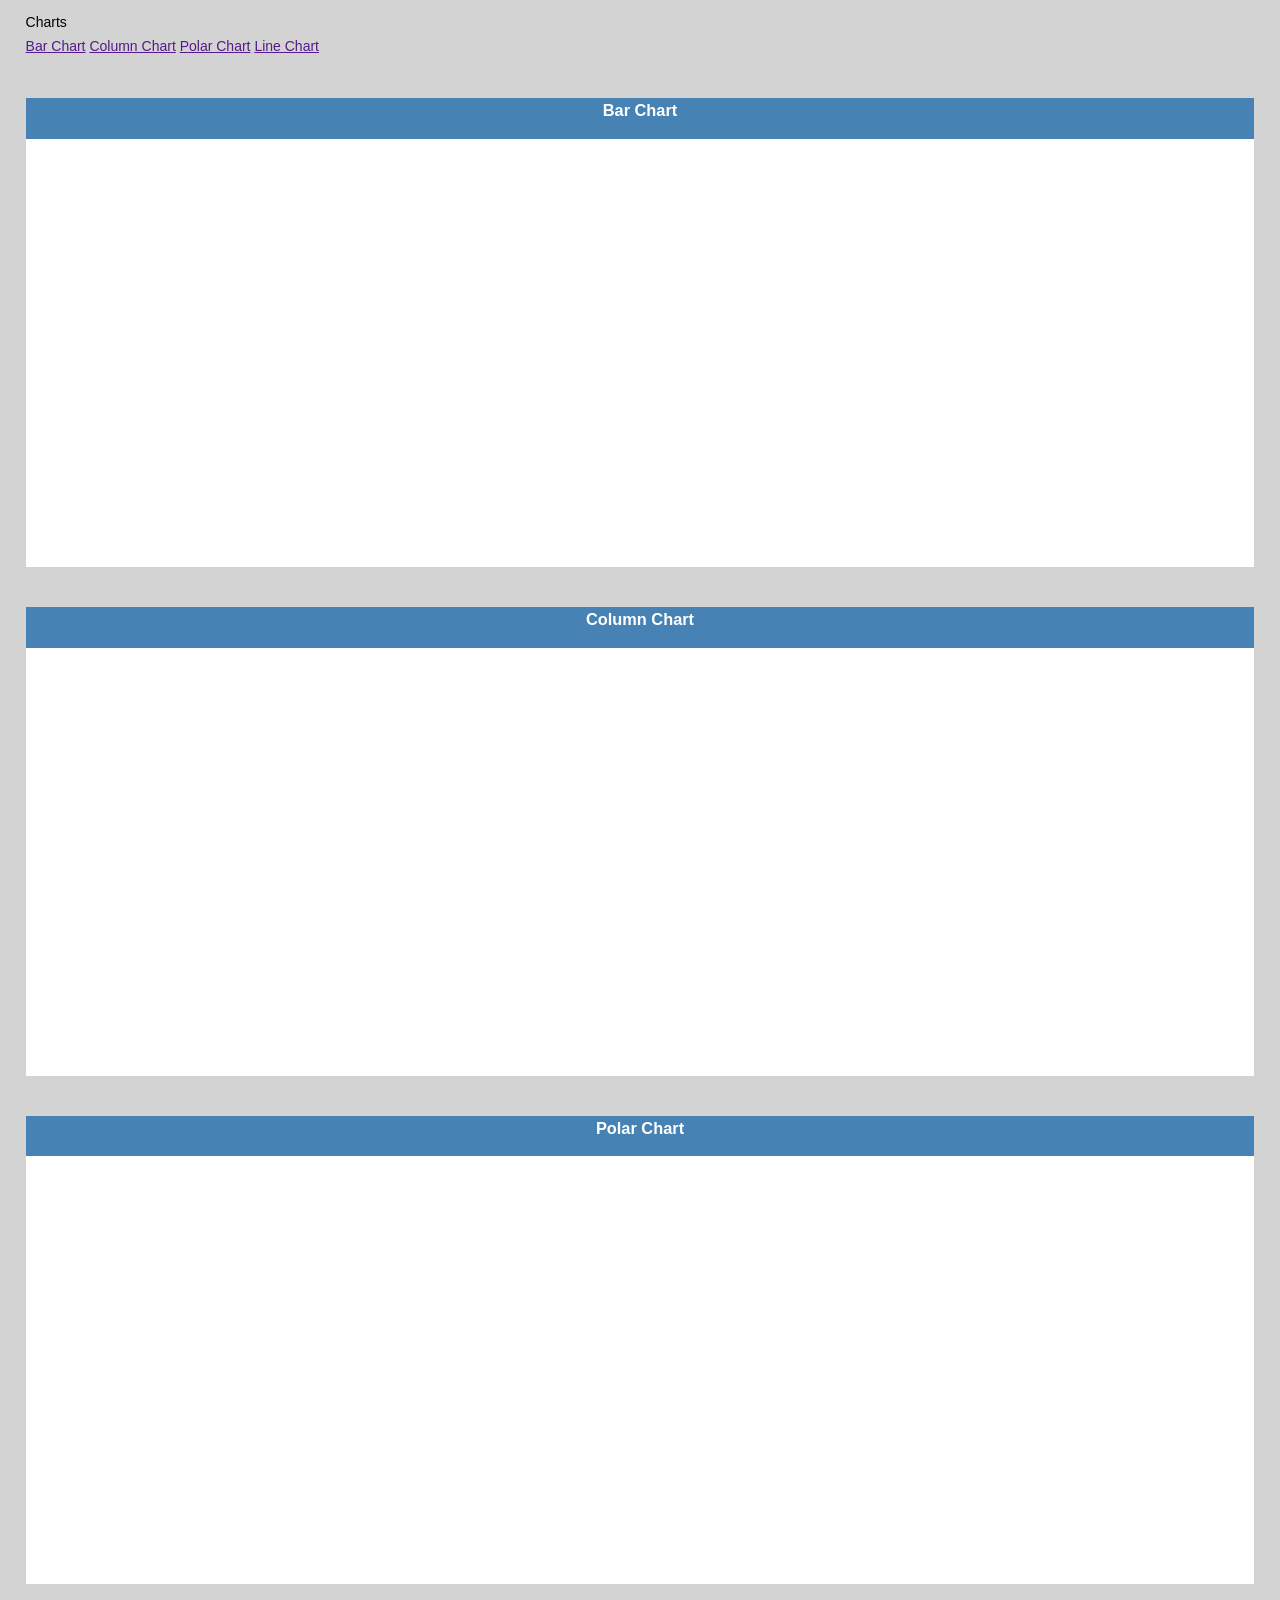
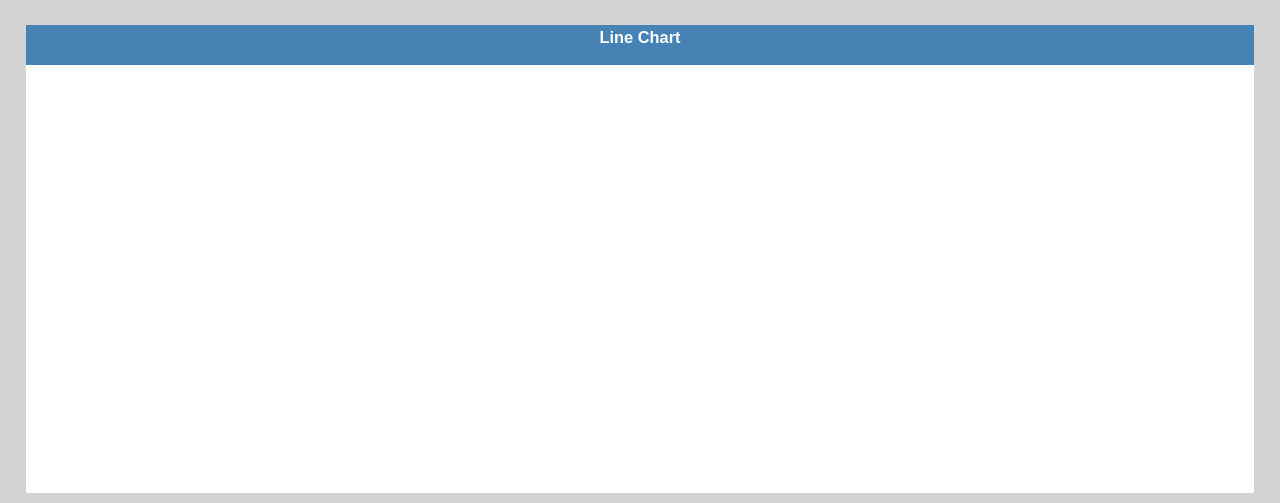
<file: highcharts1.html>
<!DOCTYPE HTML>
<![if !IE]>
<html >
<head>

    <meta http-equiv="Content-Type" content="text/html; charset=UTF-8">
    <script   src="https://code.jquery.com/jquery-3.0.0.min.js"    crossorigin="true"></script>
    <script src="http://code.highcharts.com/highcharts.js"></script>
		<script src="https://code.highcharts.com/highcharts-more.js"></script>
    <script src="http://code.highcharts.com/modules/exporting.js"></script>
    <link rel="stylesheet" href="//dhis2-cdn.org/v221/ext/resources/css/ext-plugin-gray.css" />
    <script src="//dhis2-cdn.org/v221/ext/ext-all.js"></script>
<!--MDL CDN--->
	<link rel="stylesheet" href="https://fonts.googleapis.com/icon?family=Material+Icons">
<link rel="stylesheet" href="https://code.getmdl.io/1.2.1/material.blue_grey-green.min.css" />
	<script defer src="https://code.getmdl.io/1.2.1/material.min.js"></script>
<body style="background:#D3D3D3;">

<script type="text/javascript">

    var result = [];
    var selectedText, selectedText1, selindicator, selindicator_text;
    var year2;
    var periodsStrChart5 = "-1";
    var startChart4Yr;
    var periodsStrChart5_1 = "-1";
    var childid;
    var endChart3Year, endChart3Month, startChart3Year, startChart3Period, endChart3Period, endChart4Period;
    var y1, y2;
    var lastyear_graph1, lastyear_graph2, year3_graph1, year3_graph2;
    var emfdrop, eyfdrop;
    var PeriodStrChart3, PeriodStrChart31;
    var result1 = [];
    var ou, year3_graph3;
    var array_dataElementsName = [];
    var desForChartTitle;
    var children = [];
    var result_indicatorGroup = [];
    var array_dataElements = [];
    var orgUnitname = [];
    var orgNode = "WCIF0Llr1a1";
    var group = [];
    var result_children = [];
    var orgUnitUidArray = [];
    var orgUnitUid = "-1";
    var PeriodStrChart4 = "-1";
    var PeriodStrChart4_pre = "-1";
    var selectedText_month, selectedText_yr;
    var orgUid, year3;
    var orgGroupUid = "X8OmQypUkRN";
    var url = window.location.href;
    var params = url.split('=');
    var gotPeriod = params[2];
    var groupname = [];
    var startInnovationMonth, startInnovationYear, startInnovationPeriod;
    var endInnovationMonth, endInnovationYear, endInnovationPeriod;
    var periodsStrInnovation = "-1";
    var periodsStrInnovation1 = "-1";
    var base = "";
    var periodsStr = "";
    var array_dataElementsStr = "-1";
    var periodsSt = "-1";
    var periodStr1;
    var s, e;
    var s1, e1;
    var pushPeriods = [];
    var showingTable = "datavalue1";
    jQuery(document).ready(function () {

        var query = decodeURIComponent(window.location.search);
        console.log("query"+ query);
        query = query.substring(1);
        var params = query.split("&");
        for (var i=0;i<params.length;i++) {
            var param = params[i].split("=");
            switch(param[0]) {
                case "cdegroupid":
                    cdegroupid = param[1];

                    break;
                case "cpeid":
                    cpeid = param[1];
                    break;
                case "cdegroupname":
                    cdegroupname = param[1];
                    break;

                case "cdeid":
                    cdeid = param[1];
                    break;
                case "corgid":
                    corgid = param[1];
                    break;
                case "corgname":
                    corgname = param[1];
                    break;

                    console.log("cpeid"+cpeid);
                    alert(cpeid);
            }
        }

        var element = $("#chart1"); // global variable
		var element = $("#chart2");
		var element = $("#chart3");
		var element = $("#chart4");
        var getCanvas; // global variable
//
//        console.log("degroupid"+ cdegroupid);
//        console.log("peid"+ cpeid);
        myFunction();
        // alert(peid+orgid+orgname);

        $.get("../../api/system/info", function (json) {
            base = json.contextPath;
            // validateReport();

            $("#btnExport").click(function (e) {
                window.open('data:application/vnd.ms-excel,' + encodeURIComponent($('#printing').html()));
                e.preventDefault();
            });
        });


        function myFunction(organisationUnits, tempOrgUnitUid, tempMonthUid, tempYearUid) {

          
            apiChart1 = "../../api/analytics.json?dimension=dx:"+cdeid+"&dimension=ou:"+corgid+"&filter=pe:"+cpeid+"&displayProperty=NAME&outputIdScheme=CODE";


            createChart1({
                chartId: "chart1",
                //  title: titleDe,
                subtitle: "J"
            }, tempOrgUnitUid, tempMonthUid, tempYearUid);

			 createChart2({
                chartId: "chart2",
                //  title: titleDe,
                subtitle: "J"
            }, tempOrgUnitUid, tempMonthUid, tempYearUid);

			 createChart3({
                chartId: "chart3",
                //  title: titleDe,
                subtitle: "J"
            }, tempOrgUnitUid, tempMonthUid, tempYearUid);

			 createChart4({
                chartId: "chart4",
                //  title: titleDe,
                subtitle: "J"
            }, tempOrgUnitUid, tempMonthUid, tempYearUid);

			
            function createChart1(chartInfo, tempOrgUnitUid, tempMonthUid, tempYearUid) {
                // var count = tempMonthUid;
                var count = 10;
                $.getJSON(apiChart1, function (jsonRes) {
                    var json = standardlizeData_1(jsonRes, "ou");
                    var chartData = preparingDataforChart(json, count, "dx");

                    createBarCharts1(chartInfo.chartId, chartInfo.subtitle, chartData.xaxis, chartData.series);
                });
            }
			
			function createChart2(chartInfo, tempOrgUnitUid, tempMonthUid, tempYearUid) {
                // var count = tempMonthUid;
                var count = 10;
                $.getJSON(apiChart1, function (jsonRes) {
                    var json = standardlizeData_1(jsonRes, "ou");
                    var chartData = preparingDataforChart(json, count, "dx");

                    createBarCharts2(chartInfo.chartId, chartInfo.subtitle, chartData.xaxis, chartData.series);
                });
            }

			function createChart3(chartInfo, tempOrgUnitUid, tempMonthUid, tempYearUid) {
                // var count = tempMonthUid;
                var count = 10;
                $.getJSON(apiChart1, function (jsonRes) {
                    var json = standardlizeData_1(jsonRes, "ou");
                    var chartData = preparingDataforChart(json, count, "dx");

                    createBarCharts3(chartInfo.chartId, chartInfo.subtitle, chartData.xaxis, chartData.series);
                });
            }
			
			function createChart4(chartInfo, tempOrgUnitUid, tempMonthUid, tempYearUid) {
                // var count = tempMonthUid;
                var count = 10;
                $.getJSON(apiChart1, function (jsonRes) {
                    var json = standardlizeData_1(jsonRes, "ou");
                    var chartData = preparingDataforChart(json, count, "dx");

                    createBarCharts4(chartInfo.chartId, chartInfo.subtitle, chartData.xaxis, chartData.series);
                });
            }
            Highcharts.theme = {
               // colors: ['#058DC7', '#50B432', '#ED561B', '#DDDF00', '#24CBE5', '#64E572', '#FF9655', '#FFF263', '#6AF9C4'],
                chart: {
                    backgroundColor: {
                        linearGradient: {x1: 0, y1: 0, x2: 1, y2: 1},
                        stops: [
                            [0, 'rgb(255, 255, 255)'],
                            [1, 'rgb(240, 240, 255)']
                        ]
                    },
                    //borderWidth: 2,
                    plotBackgroundColor: 'rgba(255, 255, 255, .9)'
                    //plotShadow: true,
                    //plotBorderWidth: 1
                },
                title: {
                    style: {
                        color: '#000',
                        font: 'bold 16px "Trebuchet MS", Verdana, sans-serif'
                    }
                },
                subtitle: {
                    style: {
                        color: '#666666',
                        font: 'bold 12px "Trebuchet MS", Verdana, sans-serif'
                    }
                },
                tooltip: {
                    borderWidth: 0,
                  //  backgroundColor: 'rgba(219,219,216,0.8)',
                    shadow: false
                },
                legend: {
                    itemStyle: {
                        fontWeight: 'bold',
                        fontSize: '13px'
                    }
                },
                xAxis: {
                    gridLineWidth: 0,

                    lineColor: '#000',
                    // tickColor: '#000',
                    labels: {
                        style: {
                            color: '#000',
                            font: '11px Trebuchet MS, Verdana, sans-serif'
                        }
                    },
                    title: {
                        style: {
                            color: '#333',
                            fontWeight: 'bold',
                            fontSize: '12px',
                            fontFamily: 'Trebuchet MS, Verdana, sans-serif'

                        }
                    }
                },
                yAxis: {
                    minorTickInterval: 'auto',
                    lineColor: '#000',
                    gridLineWidth: 0,
                    minorGridLineWidth: 0,
                    lineWidth: 1,
                    labels: {
                        style: {
                            color: '#000',
                            font: '11px Trebuchet MS, Verdana, sans-serif'
                        }
                    },
                    title: {
                        style: {
                            color: '#333',
                            fontWeight: 'bold',
                            fontSize: '12px',
                            fontFamily: 'Trebuchet MS, Verdana, sans-serif'
                        }
                    }
                },
                plotOptions: {
                    candlestick: {
                        lineColor: '#404048'
                    }
                },
                legend: {
                    itemStyle: {
                        font: '9pt Trebuchet MS, Verdana, sans-serif',
                        color: 'black'

                    },
                    itemHoverStyle: {
                        color: '#039'
                    },
                    itemHiddenStyle: {
                        color: 'gray'
                    }
                },
                labels: {
                    style: {
                        color: '#99b'
                    }
                },


                // General
              //   	  background2: '#F0F0EA'

            };

            // Apply the theme
            Highcharts.setOptions(Highcharts.theme);


            function createBarCharts1(view, subtitleStr, xAxisCategoriesArr, dataSeriesArrO) {
                $("#" + view).highcharts({
                    chart: {
                        type: 'bar'
                    },
                    title: {
                        text: "Period:"+cpeid
                    },
                    subtitle: {
                        text: xAxisCategoriesArr
                    },
                    xAxis: {
                        categories: xAxisCategoriesArr,
                        crosshair: true
                    },
                    yAxis: {
                        min: 0,
                        title: {
                            text: ''
                        }
                    },

                    tooltip: {
                        headerFormat: '<span style="font-size:10px">{point.key}</span><table>',
                        pointFormat: '<tr><td style="color:{series.color};padding:0">{series.name}: </td>' +
                        '<td style="padding:0"><b>{point.y:.1f}</b></td></tr>',
                        footerFormat: '</table>',
                        shared: true,
                        useHTML: true
                    },
                    plotOptions: {
                        column: {
                            pointPadding: 0.2,
                            borderWidth: 0,
                            dataLabels: {
                                enabled: true,
                                style: {
                                    fontWeight: 'bold',
                                    fontSize: "14px"
                                }
                            }
                        }
                    },

                    series: dataSeriesArrO
                });
				}

				 function createBarCharts2(view, subtitleStr, xAxisCategoriesArr, dataSeriesArrO) {
                $("#" + view).highcharts({
                    chart: {
                        type: 'column'
                    },
                    title: {
                        text: "Period:"+cpeid
                    },
                    subtitle: {
                        text: xAxisCategoriesArr
                    },
                    xAxis: {
                        categories: xAxisCategoriesArr,
                        crosshair: true
                    },
                    yAxis: {
                        min: 0,
                        title: {
                            text: ''
                        }
                    },

                    tooltip: {
                        headerFormat: '<span style="font-size:10px">{point.key}</span><table>',
                        pointFormat: '<tr><td style="color:{series.color};padding:0">{series.name}: </td>' +
                        '<td style="padding:0"><b>{point.y:.1f}</b></td></tr>',
                        footerFormat: '</table>',
                        shared: true,
                        useHTML: true
                    },
                    plotOptions: {
                        column: {
                            pointPadding: 0.2,
                            borderWidth: 0,
                            dataLabels: {
                                enabled: true,
                                style: {
                                    fontWeight: 'bold',
                                    fontSize: "14px"
                                }
                            }
                        }
                    },

                    series: dataSeriesArrO
                });
				}
				
				  function createBarCharts3(view, subtitleStr, xAxisCategoriesArr, dataSeriesArrO) {
                $("#" + view).highcharts({
                   chart: {
						  polar: true
                    },
                    title: {
                        text: "Period:"+cpeid
                    },
					   pane: {
						startAngle: 0,
							endAngle: 360
						},
					 tooltip: {
                        //headerFormat: '<span style="font-size:10px">{point.key}</span><table>',
                        pointFormat: '<tr><td style="color:{series.color};padding:0">{series.name}: </td>' +
                        '<td style="padding:0"><b>{point.y:.1f}</b></td></tr>',
                      //  footerFormat: '</table>',
                       // shared: true,
                       // useHTML: true
                    },
                    subtitle: {
                        text: xAxisCategoriesArr
                    },
                   xAxis: {
                        categories: xAxisCategoriesArr
                    },
                    yAxis: {
                        min: 0,
                        title: {
                            text: ''
                        }
                    },
					legend: {
								layout: 'vertical',
								align: 'right',
								verticalAlign: 'middle',
								borderWidth: 0
							},
                   
                    plotOptions: {
                        pie: {
                            pointPadding: 0.2,
                            borderWidth: 0,
                            dataLabels: {
                                enabled: true,
                                style: {
                                    fontWeight: 'bold',
                                    fontSize: "14px"
                                }
                            }
                        }
                    },

                    series: dataSeriesArrO
                });
				}
				
				function createBarCharts4(view, subtitleStr, xAxisCategoriesArr, dataSeriesArrO) {
                $("#" + view).highcharts({
                   /*chart: {
                        type: 'column'
                    },*/
                    title: {
                        text: "Period:"+cpeid
                    },
                    subtitle: {
                        text: xAxisCategoriesArr
                    },
                    xAxis: {
                        categories: xAxisCategoriesArr
                    },
                    yAxis: {
                        min: 0,
                        title: {
                            text: ''
                        }
                    },
					legend: {
								layout: 'vertical',
								align: 'right',
								verticalAlign: 'middle',
								borderWidth: 0
							},
                    tooltip: {
                        headerFormat: '<span style="font-size:10px">{point.key}</span><table>',
                        pointFormat: '<tr><td style="color:{series.color};padding:0">{series.name}: </td>' +
                        '<td style="padding:0"><b>{point.y:.1f}</b></td></tr>',
                        footerFormat: '</table>',
                        shared: true,
                        useHTML: true
                    },
                    plotOptions: {
                        column: {
                            pointPadding: 0.2,
                            borderWidth: 0,
                            dataLabels: {
                                enabled: true,
                                style: {
                                    fontWeight: 'bold',
                                    fontSize: "14px"
                                }
                            }
                        }
                    },

                    series: dataSeriesArrO
                });
				}

				
            function standardlizeData(jsonRes) {
                var json = jsonRes;
                /*  var datarows = json.rows;
                 var peArr = json.metaData.pe;
                 var facilityArr = json.metaData[facility];
                 var dataResult = [];

                 for (var i = 0; i < peArr.length; i++) {
                 var pe = peArr[i];
                 for (var j = 0; j < facilityArr.length; j++) {
                 var fa = facilityArr[j];
                 var search = false;
                 for (var k = 0; k < datarows.length; k++) {
                 if (datarows[k][0] == fa && datarows[k][1] == pe) {
                 search = true;
                 break;
                 }
                 }
                 if (!search) {
                 datarows.push([fa, pe, "0"]);
                 }
                 }
                 }
                 json.rows = datarows;
                 json.metaData.pe = peArr;
                 json.metaData[facility] = facilityArr;*/
                return json;
            }


            function standardlizeData_1(jsonRes,
                                        secondKey) {


                var json = jsonRes;
                var datarows = json.rows
                        ;
                var
                        peArr = json.metaData.
                                pe;
                var peArrNames = json.metaData.
                        names;
                var
                        facilityArr =
                                json.metaData[secondKey]
                        ;
                var dataResult = [];

                for (var i = 0; i < peArr.length; i++) {
                    var pe = peArr[i];
                    for (var j = 0; j < facilityArr.length; j++) {
                        var fa = facilityArr[j];
                        var search = false;
                        for (var k = 0; k < datarows.length; k++) {
                            if (datarows[k][0] == fa && datarows[k][1] == pe) {
                                search = true;
                                break;
                            }
                        }
                        if (!search) {
                            datarows.push([fa, pe, "0"]);
                        }
                    }
                }
                json.rows = datarows;
                json.metaData.pe = peArr;
                json.metaData[secondKey] = facilityArr;
                return json;
            }

            function sortDataRowsbyPeArr(json) {
                var datarows = json.rows;
                var peArr = json.metaData.pe;
                var dataResult = [];
                for (var i = 0; i < peArr.length; i++) {
                    var minPe = peArr[i];
                    //  for (var k = 0; k < facilityArr.length; k++) {
                    //  var minF = facilityArr[k];
                    for (var j = 0; j < datarows.length; j++) {
                        if (datarows[j][1] == minPe) {
                            dataResult.push(datarows[j]);
                        }
                        //}
                    }
                }
                return dataResult;
            }


            function sortDataRowsbyPeArr_1(json, secondKey) {
                var datarows = json.rows;
                var peArr = json.metaData.ou;
                var facilityArr = json.metaData[secondKey];
                var dataResult = [];
                for (var i = 0; i < peArr.length; i++) {
                    var minPe = peArr[i];
                    for (var j = 0; j < datarows.length; j++) {
                        if (datarows[j][1] == minPe) {
                            dataResult.push(datarows[j]);
                        }
                    }

                }
                return dataResult;
            }

            //rearrange json to fit into charts- without facility

            function preparingDataforChart(json, count, secondKey) {

                var peArr = json.metaData.dx;
                //var facilityArr = json.metaData["ou"];
                var facilityArr = json.metaData["ou"];
                var dataResult = sortDataRowsbyPeArr_1(json, secondKey);


                var xAxisCategoriesArr = [];
                for (var i = 0; i < peArr.length; i++) {
                    xAxisCategoriesArr.push(json.metaData.names[peArr[i]])
//                if (xAxisCategoriesArr.length >= count) break;
                }
                var dataSeriesArrO = [];

                for (var i = 0; i < facilityArr.length; i++) {
                    var name = json.metaData.names[facilityArr[i]];
                    var data = [];
                    for (var j = 0; j < dataResult.length; j++) {
                        if (dataResult[j][1] == facilityArr[i]) {
                            data.push(Number(dataResult[j][2]));
                            //if (data.length >= count) break;
                        }
                    }
                    var seriO = {
                        name: name,
                        data: data
                    }
                    dataSeriesArrO.push(seriO);
                }

                return {xaxis: xAxisCategoriesArr, series: dataSeriesArrO};
            }


            function swapAlternativePe(json) {
                var peArr = [];
                var mid = json.metaData.pe.length / 2;
                for (var i = 0; i < mid; i++) {
                    peArr.push(json.metaData.pe[i], json.metaData.pe[i + mid]);
                }
                json.metaData.pe = peArr;
                return json;
            }
        }

    });

    function getPeriodListBetweenTwoDates(startPeriod, endPeriod) {

        periodsStr += ";" + selectedText_yr;

        console.log("periodStr--" + periodsStr);
    }

    function generateChartData(index, arrayList) {
        if (index == arrayList.length) return;
        periodsStr = arrayList[index].per;
        newTitle = arrayList[index].title;
        var chartId = arrayList[index].chartId;
        DIsplayPeriodOnChart = arrayList[index].dispPeriod;

        $.get("../../api/analytics.json?dimension=dx:"+cdeid+"&dimension=ou:"+corgid+"&filter=pe:"+cpeid+"&displayProperty=NAME&outputIdScheme=CODE", function (json) {
            console.log("../../api/analytics.json?dimension=dx:"+cdeid+"&dimension=ou:"+corgid+"&filter=pe:"+cpeid+"&displayProperty=NAME&outputIdScheme=CODE");
            //  console.log("rows length for first url--" + json.rows.length);

            // code to set data correctly

            var orgUnitArr = [];
            var indicatorIDArr = [];
            var indicatorNameArr = [];
            var valueArr = [];
            var chartData = [];
            var datas = json.rows;

            for (var i = 0; i < json.metaData.dx.length; i++) {
                indicatorIDArr.push(json.metaData.dx[i]);
                indicatorNameArr.push(json.metaData.names[json.metaData.dx[i]]);
            }

            console.log("qqqqqqqqqqqqqqqqqqqqqqqqqqqqqqqqqq");
//                swapCol(indicatorIDArr, indicatorNameArr, datas, 3, 4);
//                swapCol(indicatorIDArr, indicatorNameArr, datas, 3, 5);

            var orgFixLength = (datas.length / indicatorIDArr.length);
//            for (var i = 0; i < json.metaData.ou.length; i++) {
            for (var i = 0; i < json.rows.length; i++) {


                orgUnitArr.push({"id":datas[i][1], "name": json.metaData.names[datas[i][1]]});
                var org = orgUnitArr[i].id;
                var item = [];
                for (var j = 0; j < datas.length; j++) {
                    if (org == datas[j][1]) {
                        item.push(datas[j][2]);
                    }
                }
                valueArr.push(item);
            }

            var itemChart = [];
            itemChart.push("ou");
            for (var i = 0; i < indicatorIDArr.length; i++) {
                itemChart.push(indicatorIDArr[i]);
            }
            chartData.push(itemChart);
            for (var i = 0; i < orgUnitArr.length; i++) {
                var itemChart = [];
                itemChart.push(orgUnitArr[i].id);
                for (var j = 0; j < valueArr[i].length; j++) {
                    itemChart.push(Number(valueArr[i][j]));

                }
                chartData.push(itemChart);
            }

            var items = [];
            for (var l = 0; l < datas.length; l += orgUnitArr.length) {
                // var item = [datas[l][2], datas[l + 1][2]];
                var item = [datas[l][2]];
                items.push(item);
            }

            result.length = 0;
            for (var i = 0; i < orgUnitArr.length; i++) {
                var flag = 0;
                for (var j = 0; j < datas.length; j++) {
                    if (orgUnitArr[i].id === datas[j][1]) {
                        flag = 1;
                        result.push(datas[j][2]);
                        break;
                    }
                }

                if (flag == 0) {
                    result[i] = 0;
                }
            }

            console.log("1st result--" + result);

        });

    }
    //******************************************************************************************************************
    // function getAllChildren(orgUid){

    function getFilteredOrgUnitList() {


        group.length = 0;
        $.get("../../api/organisationUnitGroups/" + orgGroupUid + ".json?fields=organisationUnits[id,name,shortName]", function (json3) {

            for (var i = 0; i < json3.organisationUnits.length; i++) {
                group.push(json3.organisationUnits[i].id);
                groupname.push(json3.organisationUnits[i].shortName);

            }

            console.log("group members id'S--" + group);
            console.log("group names---" + groupname);
            console.log("length of group" + group.length);

            var count = 0;
            for (var k = 0; k < group.length; k++) {
                orgUnitUid += ";" + group[k];
                orgUnitUidArray.push(group[k]);




                count++;
            }

            $.get("../../api/dataElementGroups.json?fields=id,name", function (json) {

                for (i = 0; i < json.dataElementGroups.length; i++) {
                    result_indicatorGroup.push(json.dataElementGroups[i].name);

                }


                //request to get dataElements from indicatorGroup(seleindicator) selected by user

                $.get("../../api/dataElementGroups/" + cpeid + ".json?fields=id,name,dataElements[id,name]", function (json) {


                    function createChartObj(periodChart, titleChart, displayPeriod) {
                        var res = {};
                        res.per = periodChart;
                        res.title = titleChart;
                        res.dispPeriod = displayPeriod;
                        res.chartId = 0;
                        return res;
                    }

                    var periodArrList = [
                        createChartObj(periodsStr, "",cpeid ),

                    ];
                    for (var i = 1; i <= periodArrList.length; i++) {
                        periodArrList[i - 1].chartId = "chart" + i;
                    }
                    generateChartData(0, periodArrList);
                    console.log("periodArrList"+periodArrList);

                })


            })
        })
    }
</script>
<script>


</script>
<style>
    svg {
        height: 240% !important;
    }

    .clearfix:after {
        content: ".";
        display: block;
        font-size: 0;
        line-height: 0;
        height: 0;
        clear: both;
        visibility: hidden;
    }

    .clearfix {
        display: inline-block;
    }

    * html .clearfix {
        height: 1%;
    }

    .clearfix {
        display: block;
    }

    body {
        margin: 0;
        -webkit-text-size-adjust: 100%;
        -moz-text-size-adjust: 100%;
        padding: 10px 2%;
        font: 14px/24px 'Open Sans', Helvetica, Arial, sans-serif;
        color: #000;
    }

    #printing {
        background: #FFF;
        width: 1200px;
        margin: 0 auto;
        border: solid 0px #E7E7E7;
        border-top: 5px solid #0088cc;
        border-radius: 6px;
        box-shadow: 0 0 3px rgba(0, 0, 0, 0.2), inset 0 4px 0 #ededed
    }

    #header {
        padding: 30px 20px;
        border-bottom: solid 1px #e0e0e0;
        margin-bottom: 20px;
        text-align: center;
        font-family: 'Open Sans', sans-serif;
    }

    section {
        padding: 0 20px 20px
    }

    .classname {
        display: block;
        padding: 20px;
        border: solid 2px #CCC;
        text-align: center;
    }

    .demo select {
        border: 2 !important;
        -webkit-appearance: none;
        -moz-appearance: none;
        background: #0088cc;
        width: 250px;
        text-indent: 0.01px;
        text-overflow: "";
        color: #FFF;
        border-radius: 15px;
        padding: 5px;
        box-shadow: inset 0 0 5px rgba(000, 000, 000, 0.5);
    }

    .button {
        background-color: #36648B;
        border: none;
        color: white;
        padding: 5px 15px;
        text-align: center;
        text-decoration: none;
        display: inline-block;
        font-size: 16px;
        margin: 4px 2px;
        cursor: pointer;
    }

    .demo select.balck {
        background-color: #000;
    }

    .demo select.option3 {
        border-radius: 10px 0;
    }

    #container {
        display: table;
        width: 100%;
        background: #FFFFFF;
    }

    #container > div {
        display: table-cell;
        padding: 1em;
        width: 100%;
    }

    #container > div:nth-child(2) {
        width: 100%;
        background: #FFFFFF;
    }

    #container2 {
        display: table;
        width: 100%;
        background: #FFFFFF;

    }

    #container2 > div {
        display: table-cell;
        padding: 1em;
        width: 50%;
    }

    #container2 > div:nth-child(2) {
        width: 50%;
        background: #FFFFFF;
    }

    #container3 {
        display: table;
        width: 100%;
        background: #FFFFFF;
    }

    #container3 > div {
        display: table-cell;
        padding: 1em;
        width: 50%;
    }

    #container3 > div:nth-child(2) {
        width: 50%;
        background: #FFFFFF;
    }

    #container4 {
        display: table;
        width: 100%;
        background: #FFFFFF;
    }

    #container4 > div {
        display: table-cell;
        padding: 1em;
        width: 50%;
    }

    #container4 > div:nth-child(2) {
        width: 50%;
        background: #FFFFFF;
    }

    #container5 {
        display: table;
        width: 100%;
        background: #FFFFFF;
    }

    #container5 > div {
        display: table-cell;
        padding: 1em;
        width: 50%;
    }

    #container5 > div:nth-child(2) {
        width: 50%;
        background: #FFFFFF;
    }

    #container6 {
        display: table;
        width: 100%;
        background: #FFFFFF;
    }

    #container6 > div {
        display: table-cell;
        padding: 1em;
        width: 50%;
    }

    #container6 > div:nth-child(2) {
        width: 50%;
        background: #FFFFFF;
    }

    .center {
        text-align: center;
    }

    .x-panel-header-text-default {
        color: #333333;
        font-family: tahoma, arial, verdana, sans-serif;
        font-size: 18px;
        font-weight: bold;
        line-height: 17px;
    }

    #co {
        width: 200px;
        height: 200px;
        position: relative;
        border: 1px solid black;
    }

    .box {
        border: 1px solid red;
        position: absolute;
        width: 20px;
        height: 20px;
    }

    .top {
        top: 0
    }

    .middle {
        top: 50%;
        margin-top: -10px; /*half of the .box height*/
    }

    .bottom {
        bottom: 0
    }

    .left {
        left: 0;
    }

    .center {
        left: 50%;
        margin-left: -10px; /*half of the .box width*/
    }

    .right {
        right: 0;
    }
	ul {
    list-style-type: none;
    margin: 0;
    padding: 0;
    overflow: hidden;
    background-color: #333;
}

li {
    float: left;
}

li a {
    display: block;
    color: white;
    text-align: center;
    padding: 14px 16px;
    text-decoration: none;
}

li a:hover {
    background-color: #111;
}
.demo-card-wide.mdl-card {
  width: 100%;
  color:white;
  background:#4682B4;
}
.demo-card-wide > .mdl-card__title {
  color:#4682B4;
  height: 176px;
}
.demo-card-wide > .mdl-card__menu {
  color: #4682B4;
}
</style>
<div class="mdl-layout">
  <header class="mdl-layout__header">
    <div class="mdl-layout__header-row">
      <!-- Title -->
      <span class="mdl-layout-title">Charts</span>
      <!-- Add spacer, to align navigation to the right -->
      <div class="mdl-layout-spacer"></div>
      <!-- Navigation. We hide it in small screens. -->
      <nav class="mdl-navigation mdl-layout--large-screen-only">
        <a class="mdl-navigation__link" href="">Bar Chart</a>
        <a class="mdl-navigation__link" href="">Column Chart</a>
        <a class="mdl-navigation__link" href="">Polar Chart</a>
        <a class="mdl-navigation__link" href="">Line Chart</a>
      </nav>
    </div>
  </header>
 </div>
 
 </br>
 



<div class="demo-card-wide mdl-card mdl-shadow--2dp">
<h3  style="text-align:center;"> Bar Chart</h3>
<div id="container" >
    <div align="centre"  style="min-width: 310px; max-width: 800px; height: 400px; margin: 0 auto" id="chart1" ></div>
</div>
</div>
</br>
<div class="demo-card-wide mdl-card mdl-shadow--2dp">
<h3 style="text-align:center;">Column Chart</h3>
<div id="container2" >
	<div align="centre"  style="min-width: 310px; max-width: 800px; height: 400px; margin: 0 auto" id="chart2" ></div>
</div>
</div>
</br>
<div class="demo-card-wide mdl-card mdl-shadow--2dp">
<h3  style="text-align:center;">Polar Chart</h3>
<div id="container3" >
	<div align="centre"  style="min-width: 310px; max-width: 800px; height: 400px; margin: 0 auto" id="chart3" ></div>
</div>
</div>
</br>
<div class="demo-card-wide mdl-card mdl-shadow--2dp">
	<h3  style="text-align:center;">Line Chart</h3>	
<div id="container4" >
	<div align="centre"  style="min-width: 310px; max-width: 800px; height: 400px; margin: 0 auto" id="chart4" ></div>
</div>
</div>



</body>
</html>
</file>
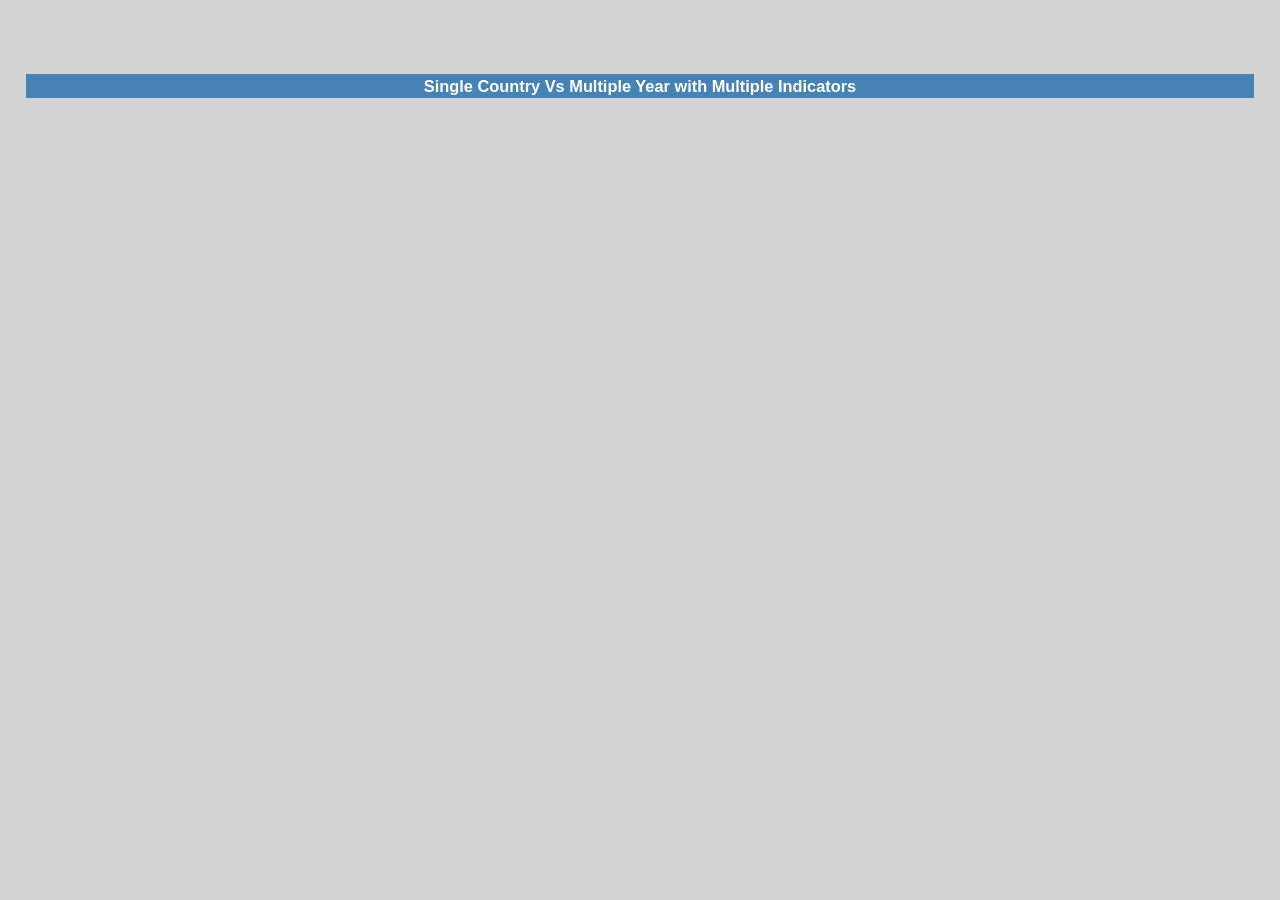
<file: highcharttab.html>
<!DOCTYPE HTML>
<![if !IE]>
<html >
<head>

    <meta http-equiv="Content-Type" content="text/html; charset=UTF-8">
    <script   src="https://code.jquery.com/jquery-3.0.0.min.js"    crossorigin="true"></script>
    <script src="http://code.highcharts.com/highcharts.js"></script>
    <script src="https://code.highcharts.com/highcharts-more.js"></script>
    <script src="http://code.highcharts.com/modules/exporting.js"></script>
    <link rel="stylesheet" href="//dhis2-cdn.org/v221/ext/resources/css/ext-plugin-gray.css" />
    <script src="//dhis2-cdn.org/v221/ext/ext-all.js"></script>
    <!--MDL CDN--->
    <link rel="stylesheet" href="https://fonts.googleapis.com/icon?family=Material+Icons">
    <link rel="stylesheet" href="https://code.getmdl.io/1.2.1/material.blue_grey-green.min.css" />
    <script defer src="https://code.getmdl.io/1.2.1/material.min.js"></script>
<body style="background:#D3D3D3;">

<script type="text/javascript">

    var result = [];
    var selectedText, selectedText1, selindicator, selindicator_text;
    var year2;
    var periodsStrChart5 = "-1";
    var startChart4Yr;
    var periodsStrChart5_1 = "-1";
    var childid;
    var endChart3Year, endChart3Month, startChart3Year, startChart3Period, endChart3Period, endChart4Period;
    var y1, y2;
    var lastyear_graph1, lastyear_graph2, year3_graph1, year3_graph2;
    var emfdrop, eyfdrop;
    var PeriodStrChart3, PeriodStrChart31;
    var result1 = [];
    var ou, year3_graph3;
    var array_dataElementsName = [];
    var desForChartTitle;
    var children = [];
    var result_indicatorGroup = [];
    var array_dataElements = [];
    var orgUnitname = [];
    var orgNode = "WCIF0Llr1a1";
    var group = [];
    var result_children = [];
    var orgUnitUidArray = [];
    var orgUnitUid = "-1";
    var PeriodStrChart4 = "-1";
    var PeriodStrChart4_pre = "-1";
    var selectedText_month, selectedText_yr;
    var orgUid, year3;
    var orgGroupUid = "X8OmQypUkRN";
    var url = window.location.href;
    var params = url.split('=');
    var gotPeriod = params[2];
    var groupname = [];
    var startInnovationMonth, startInnovationYear, startInnovationPeriod;
    var endInnovationMonth, endInnovationYear, endInnovationPeriod;
    var periodsStrInnovation = "-1";
    var periodsStrInnovation1 = "-1";
    var base = "";
    var periodsStr = "";
    var array_dataElementsStr = "-1";
    var periodsSt = "-1";
    var periodStr1;
    var s, e;
    var s1, e1;
    var pushPeriods = [];
    var showingTable = "datavalue1";
    jQuery(document).ready(function () {
        $("#chart1div").hide();
        $("#chart11div").hide();
        $("#chart111div").hide();
        var query = decodeURIComponent(window.location.search);
        console.log("query"+ query);
        query = query.substring(1);
        var params = query.split("&");
        for (var i=0;i<params.length;i++) {
            var param = params[i].split("=");
            switch(param[0]) {
                case "cdegroupid":
                    cdegroupid = param[1];

                    break;
                case "cpeid":
                    cpeid = param[1];
                    break;
                case "cdegroupname":
                    cdegroupname = param[1];
                    break;

                case "cdeid":
                    cdeid = param[1];
                    break;
                case "corgid":
                    corgid = param[1];
                    break;
                case "corgname":
                    corgname = param[1];
                    break;

                    console.log("cpeid"+cpeid);
                    alert(cpeid);
            }
        }

        var element = $("#chart1"); // global variable
        var element = $("#chart2");
        var element = $("#chart3");
        var element = $("#chart4");
        var element = $("#chart11");
        var getCanvas; // global variable
//
//        console.log("degroupid"+ cdegroupid);
//        console.log("peid"+ cpeid);
        myFunction();
        // alert(peid+orgid+orgname);

        $.get("../../api/system/info", function (json) {
            base = json.contextPath;
            // validateReport();

            $("#btnExport").click(function (e) {
                window.open('data:application/vnd.ms-excel,' + encodeURIComponent($('#printing').html()));
                e.preventDefault();
            });
        });


        function myFunction(organisationUnits, tempOrgUnitUid, tempMonthUid, tempYearUid) {
            if (corgid.length == 12) {
                apiChart1 = "../../api/analytics.json?dimension=dx:" + cdeid + "&dimension=pe:" + cpeid + "&filter=ou:" + corgid;
                if (cdeid.length == 12) {
                    createChart11({

                        chartId: "chart1",
                        subtitle: "J"
                    }, tempOrgUnitUid, tempMonthUid, tempYearUid);
                    $("#chart1div").show();

                    function createChart11(chartInfo, tempOrgUnitUid, tempMonthUid, tempYearUid) {
                        // var count = tempMonthUid;
                        $.getJSON(apiChart1, function (jsonRes) {
                            var json = standardlizeData_11(jsonRes, "ou");
                            var chartData = preparingDataforChart1(json, "dx");

                            createBarCharts11(chartInfo.chartId, chartInfo.subtitle, chartData.xaxis, chartData.series);
                        });
                    }

                }
                else {

                    createChart11({

                        chartId: "chart11",
                        subtitle: "J"
                    }, tempOrgUnitUid, tempMonthUid, tempYearUid);
                    $("#chart11div").show();




                function createChart11(chartInfo, tempOrgUnitUid, tempMonthUid, tempYearUid) {
                    // var count = tempMonthUid;
                    $.getJSON(apiChart1, function (jsonRes) {
                        var json = standardlizeData_11 = (jsonRes, "pe");
                        var chartData = preparingDataforChart1(json, "dx");

                        createBarCharts11(chartInfo.chartId, chartInfo.subtitle, chartData.xaxis, chartData.series);
                    });
                }
            }

            }

else if(corgid.length!=12){

                if (cdeid.length == 12)
                {
                    apiChart1 = "../../api/analytics.json?dimension=pe:" + cpeid + "&dimension=ou:" + corgid + "&filter=dx:" + cdeid + "&displayProperty=NAME&outputIdScheme=CODE";


                createChart11({
                    chartId: "chart111",
                    //  title: titleDe,
                    subtitle: "J"
                }, tempOrgUnitUid, tempMonthUid, tempYearUid);
                $("#chart111div").show();
                function createChart11(chartInfo, tempOrgUnitUid, tempMonthUid, tempYearUid) {
                    // var count = tempMonthUid;

                    $.getJSON(apiChart1, function (jsonRes) {
                        var json = standardlizeData_111(jsonRes, "ou");
                        var chartData = preparingDataforChart11(json, "ou");

                        createBarCharts111(chartInfo.chartId, chartInfo.subtitle, chartData.xaxis, chartData.series);
                    });
                }
            }

//            else if (cdeid.length >12)
//                {
//                    apiChart1 = "../../api/analytics.json?dimension=dx:" + cdeid + "&dimension=pe:" + cpeid + "&filter=ou:" + corgid + "&displayProperty=NAME&outputIdScheme=CODE";
//
//
//                createChart11({
//                    chartId: "chart1111",
//                    //  title: titleDe,
//                    subtitle: "J"
//                }, tempOrgUnitUid, tempMonthUid, tempYearUid);
//                $("#chart1111div").show();
//                function createChart11(chartInfo, tempOrgUnitUid, tempMonthUid, tempYearUid) {
//                    // var count = tempMonthUid;
//
//                    $.getJSON(apiChart1, function (jsonRes) {
//                        var json = standardlizeData_111(jsonRes, "dx");
//                        var chartData = preparingDataforChart11(json, "dx");
//
//                        createBarCharts111(chartInfo.chartId, chartInfo.subtitle, chartData.xaxis, chartData.series);
//                    });
//                }
//            }

}

//           chart2Azzzz






            function createChart2(chartInfo, tempOrgUnitUid, tempMonthUid, tempYearUid) {
                // var count = tempMonthUid;
                var count = 10;
                $.getJSON(apiChart1, function (jsonRes) {
                    var json = standardlizeData_1(jsonRes, "ou");
                    var chartData = preparingDataforChart(json, count, "dx");

                    createBarCharts2(chartInfo.chartId, chartInfo.subtitle, chartData.xaxis, chartData.series);
                });
            }

            function createChart3(chartInfo, tempOrgUnitUid, tempMonthUid, tempYearUid) {
                // var count = tempMonthUid;
                var count = 10;
                $.getJSON(apiChart1, function (jsonRes) {
                    var json = standardlizeData_1(jsonRes, "ou");
                    var chartData = preparingDataforChart(json, count, "dx");

                    createBarCharts3(chartInfo.chartId, chartInfo.subtitle, chartData.xaxis, chartData.series);
                });
            }

            function createChart4(chartInfo, tempOrgUnitUid, tempMonthUid, tempYearUid) {
                // var count = tempMonthUid;
                var count = 10;
                $.getJSON(apiChart1, function (jsonRes) {
                    var json = standardlizeData_1(jsonRes, "ou");
                    var chartData = preparingDataforChart(json, count, "dx");

                    createBarCharts4(chartInfo.chartId, chartInfo.subtitle, chartData.xaxis, chartData.series);
                });
            }


            Highcharts.theme = {
                colors: ['#058DC7', '#50B432', '#ED561B', '#DDDF00', '#24CBE5', '#64E572', '#FF9655', '#FFF263', '#6AF9C4'],
                chart: {
                    backgroundColor: {
                        linearGradient: {x1: 0, y1: 0, x2: 1, y2: 1},
                        stops: [
                            [0, 'rgb(255, 255, 255)'],
                            [1, 'rgb(240, 240, 255)']
                        ]
                    },
                    //borderWidth: 2,
                    plotBackgroundColor: 'rgba(255, 255, 255, .9)'
                    //plotShadow: true,
                    //plotBorderWidth: 1
                },
                title: {
                    style: {
                        color: '#000',
                        font: 'bold 16px "Trebuchet MS", Verdana, sans-serif'
                    }
                },
                subtitle: {
                    style: {
                        color: '#666666',
                        font: 'bold 12px "Trebuchet MS", Verdana, sans-serif'
                    }
                },
                tooltip: {
                    borderWidth: 0,
                    //  backgroundColor: 'rgba(219,219,216,0.8)',
                    shadow: false
                },
                legend: {
                    itemStyle: {
                        fontWeight: 'bold',
                        fontSize: '13px'
                    }
                },
                xAxis: {
                    gridLineWidth: 0,

                    lineColor: '#000',
                    // tickColor: '#000',
                    labels: {
                        style: {
                            color: '#000',
                            font: '11px Trebuchet MS, Verdana, sans-serif'
                        }
                    },
                    title: {
                        style: {
                            color: '#333',
                            fontWeight: 'bold',
                            fontSize: '12px',
                            fontFamily: 'Trebuchet MS, Verdana, sans-serif'

                        }
                    }
                },
                yAxis: {
                    minorTickInterval: 'auto',
                    lineColor: '#000',
                    gridLineWidth: 0,
                    minorGridLineWidth: 0,
                    lineWidth: 1,
                    labels: {
                        style: {
                            color: '#000',
                            font: '11px Trebuchet MS, Verdana, sans-serif'
                        }
                    },
                    title: {
                        style: {
                            color: '#333',
                            fontWeight: 'bold',
                            fontSize: '12px',
                            fontFamily: 'Trebuchet MS, Verdana, sans-serif'
                        }
                    }
                },
                plotOptions: {
                    candlestick: {
                        lineColor: '#404048'
                    }
                },
                legend: {
                    itemStyle: {
                        font: '9pt Trebuchet MS, Verdana, sans-serif',
                        color: 'black'

                    },
                    itemHoverStyle: {
                        color: '#039'
                    },
                    itemHiddenStyle: {
                        color: 'gray'
                    }
                },
                labels: {
                    style: {
                        color: '#99b'
                    }
                },


                // General
                //   	  background2: '#F0F0EA'

            };

            // Apply the theme
            Highcharts.setOptions(Highcharts.theme);


            function createBarCharts1(view, subtitleStr, xAxisCategoriesArr, dataSeriesArrO) {
                $("#" + view).highcharts({
                    chart: {
                        type: 'bar'
                    },
                    title: {
                        text: "Period:"+cpeid
                    },
                    subtitle: {
                        text: xAxisCategoriesArr
                    },
                    xAxis: {
                        categories: xAxisCategoriesArr,
                        crosshair: true
                    },
                    yAxis: {
                        min: 0,
                        title: {
                            text: ''
                        }
                    },

                    tooltip: {
                        headerFormat: '<span style="font-size:10px">{point.key}</span><table>',
                        pointFormat: '<tr><td style="color:{series.color};padding:0">{series.name}: </td>' +
                        '<td style="padding:0"><b>{point.y:.1f}</b></td></tr>',
                        footerFormat: '</table>',
                        shared: true,
                        useHTML: true
                    },
                    plotOptions: {
                        column: {
                            pointPadding: 0.2,
                            borderWidth: 0,
                            dataLabels: {
                                enabled: true,
                                style: {
                                    fontWeight: 'bold',
                                    fontSize: "14px"
                                }
                            }
                        }
                    },

                    series: dataSeriesArrO
                });
            }

            function createBarCharts11(view, subtitleStr, xAxisCategoriesArr, dataSeriesArrO) {
                $("#" + view).highcharts({
                    chart: {
                        type: 'column'
                    },
                    title: {
                        text: "Country:"+corgname
                    },
                    subtitle: {
                        text: ""
                    },
                    xAxis: {
                        categories: xAxisCategoriesArr,
                        crosshair: true
                    },
                    yAxis: {
                        min: 0,
                        title: {
                            text: ''
                        }
                    },

                    tooltip: {
                        headerFormat: '<span style="font-size:10px">{point.key}</span><table>',
                        pointFormat: '<tr><td style="color:{series.color};padding:0">{series.name}: </td>' +
                        '<td style="padding:0"><b>{point.y:.1f}</b></td></tr>',
                        footerFormat: '</table>',
                        shared: true,
                        useHTML: true
                    },
                    plotOptions: {
                        column: {
                            pointPadding: 0.2,
                            borderWidth: 0,
                            dataLabels: {
                                enabled: true,
                                style: {
                                    fontWeight: 'bold',
                                    fontSize: "14px"
                                }
                            }
                        }
                    },

                    series: dataSeriesArrO
                });
            }

            function createBarCharts111(view, subtitleStr, xAxisCategoriesArr, dataSeriesArrO) {
                $("#" + view).highcharts({
                    chart: {
                        type: 'column'
                    },
                    title: {
                        text: "Indicator"+cdeid
                    },
                    subtitle: {
                        text: ""
                    },
                    xAxis: {
                        categories: xAxisCategoriesArr,
                        crosshair: true
                    },
                    yAxis: {
                        min: 0,
                        title: {
                            text: ''
                        }
                    },

                    tooltip: {
                        headerFormat: '<span style="font-size:10px">{point.key}</span><table>',
                        pointFormat: '<tr><td style="color:{series.color};padding:0">{series.name}: </td>' +
                        '<td style="padding:0"><b>{point.y:.1f}</b></td></tr>',
                        footerFormat: '</table>',
                        shared: true,
                        useHTML: true
                    },
                    plotOptions: {
                        column: {
                            pointPadding: 0.2,
                            borderWidth: 0,
                            dataLabels: {
                                enabled: true,
                                style: {
                                    fontWeight: 'bold',
                                    fontSize: "14px"
                                }
                            }
                        }
                    },

                    series: dataSeriesArrO
                });
            }

            function createBarCharts2(view, subtitleStr, xAxisCategoriesArr, dataSeriesArrO) {
                $("#" + view).highcharts({
                    chart: {
                        type: 'column'
                    },
                    title: {
                        text: "Period:"+cpeid
                    },
                    subtitle: {
                        text: xAxisCategoriesArr
                    },
                    xAxis: {
                        categories: xAxisCategoriesArr,
                        crosshair: true
                    },
                    yAxis: {
                        min: 0,
                        title: {
                            text: ''
                        }
                    },

                    tooltip: {
                        headerFormat: '<span style="font-size:10px">{point.key}</span><table>',
                        pointFormat: '<tr><td style="color:{series.color};padding:0">{series.name}: </td>' +
                        '<td style="padding:0"><b>{point.y:.1f}</b></td></tr>',
                        footerFormat: '</table>',
                        shared: true,
                        useHTML: true
                    },
                    plotOptions: {
                        column: {
                            pointPadding: 0.2,
                            borderWidth: 0,
                            dataLabels: {
                                enabled: true,
                                style: {
                                    fontWeight: 'bold',
                                    fontSize: "14px"
                                }
                            }
                        }
                    },

                    series: dataSeriesArrO
                });
            }

            function createBarCharts3(view, subtitleStr, xAxisCategoriesArr, dataSeriesArrO) {
                $("#" + view).highcharts({
                    chart: {
                        polar: true
                    },
                    title: {
                        text: "Period:"+cpeid
                    },
                    pane: {
                        startAngle: 0,
                        endAngle: 360
                    },
                    tooltip: {
                        //headerFormat: '<span style="font-size:10px">{point.key}</span><table>',
                        pointFormat: '<tr><td style="color:{series.color};padding:0">{series.name}: </td>' +
                        '<td style="padding:0"><b>{point.y:.1f}</b></td></tr>',
                        //  footerFormat: '</table>',
                        // shared: true,
                        // useHTML: true
                    },
                    subtitle: {
                        text: xAxisCategoriesArr
                    },
                    xAxis: {
                        categories: xAxisCategoriesArr
                    },
                    yAxis: {
                        min: 0,
                        title: {
                            text: ''
                        }
                    },
                    legend: {
                        layout: 'vertical',
                        align: 'right',
                        verticalAlign: 'middle',
                        borderWidth: 0
                    },

                    plotOptions: {
                        pie: {
                            pointPadding: 0.2,
                            borderWidth: 0,
                            dataLabels: {
                                enabled: true,
                                style: {
                                    fontWeight: 'bold',
                                    fontSize: "14px"
                                }
                            }
                        }
                    },

                    series: dataSeriesArrO
                });
            }

            function createBarCharts4(view, subtitleStr, xAxisCategoriesArr, dataSeriesArrO) {
                $("#" + view).highcharts({
                    /*chart: {
                     type: 'column'
                     },*/
                    title: {
                        text: "Period:"+cpeid
                    },
                    subtitle: {
                        text: xAxisCategoriesArr
                    },
                    xAxis: {
                        categories: xAxisCategoriesArr
                    },
                    yAxis: {
                        min: 0,
                        title: {
                            text: ''
                        }
                    },
                    legend: {
                        layout: 'vertical',
                        align: 'right',
                        verticalAlign: 'middle',
                        borderWidth: 0
                    },
                    tooltip: {
                        headerFormat: '<span style="font-size:10px">{point.key}</span><table>',
                        pointFormat: '<tr><td style="color:{series.color};padding:0">{series.name}: </td>' +
                        '<td style="padding:0"><b>{point.y:.1f}</b></td></tr>',
                        footerFormat: '</table>',
                        shared: true,
                        useHTML: true
                    },
                    plotOptions: {
                        column: {
                            pointPadding: 0.2,
                            borderWidth: 0,
                            dataLabels: {
                                enabled: true,
                                style: {
                                    fontWeight: 'bold',
                                    fontSize: "14px"
                                }
                            }
                        }
                    },

                    series: dataSeriesArrO
                });
            }


            function standardlizeData(jsonRes) {
                var json = jsonRes;
                /*  var datarows = json.rows;
                 var peArr = json.metaData.pe;
                 var facilityArr = json.metaData[facility];
                 var dataResult = [];

                 for (var i = 0; i < peArr.length; i++) {
                 var pe = peArr[i];
                 for (var j = 0; j < facilityArr.length; j++) {
                 var fa = facilityArr[j];
                 var search = false;
                 for (var k = 0; k < datarows.length; k++) {
                 if (datarows[k][0] == fa && datarows[k][1] == pe) {
                 search = true;
                 break;
                 }
                 }
                 if (!search) {
                 datarows.push([fa, pe, "0"]);
                 }
                 }
                 }
                 json.rows = datarows;
                 json.metaData.pe = peArr;
                 json.metaData[facility] = facilityArr;*/
                return json;
            }


            function standardlizeData_1(jsonRes,
                                        secondKey) {


                var json = jsonRes;
                var datarows = json.rows
                        ;
                var
                        peArr = json.metaData.
                                pe;
                var peArrNames = json.metaData.
                        names;
                var
                        facilityArr =
                                json.metaData[secondKey]
                        ;
                var dataResult = [];

                for (var i = 0; i < peArr.length; i++) {
                    var pe = peArr[i];
                    for (var j = 0; j < facilityArr.length; j++) {
                        var fa = facilityArr[j];
                        var search = false;
                        for (var k = 0; k < datarows.length; k++) {
                            if (datarows[k][0] == fa && datarows[k][1] == pe) {
                                search = true;
                                break;
                            }
                        }
                        if (!search) {
                            datarows.push([fa, pe, "0"]);
                        }
                    }
                }
                json.rows = datarows;
                json.metaData.pe = peArr;
                json.metaData[secondKey] = facilityArr;
                return json;
            }

            function standardlizeData_11(jsonRes,secondKey) {


                var json = jsonRes;
                var datarows = json.rows
                        ;
                var
                        peArr = json.metaData.
                                pe;
                var peArrNames = json.metaData.
                        names;
                var
                        facilityArr =
                                json.metaData[secondKey]
                        ;
                var dataResult = [];

                for (var i = 0; i < peArr.length; i++) {
                    var pe = peArr[i];
                    for (var j = 0; j < facilityArr.length; j++) {
                        var fa = facilityArr[j];
                        var search = false;
                        for (var k = 0; k < datarows.length; k++) {
                            if (datarows[k][1] == pe) {
                                search = true;
                                break;
                            }
                        }
                        if (!search) {
                            datarows.push([fa, pe, "0"]);
                        }
                    }
                }
                json.rows = datarows;
                json.metaData.pe = peArr;
                json.metaData[secondKey] = facilityArr;
                return json;
            }

            function standardlizeData_111(jsonRes,secondKey) {


                var json = jsonRes;
                var datarows = json.rows
                        ;
                var
                        peArr = json.metaData.
                                pe;
                var peArrNames = json.metaData.
                        names;
                var
                        facilityArr =
                                json.metaData[secondKey]
                        ;
                var dataResult = [];

                for (var i = 0; i < peArr.length; i++) {
                    var pe = peArr[i];
                    for (var j = 0; j < facilityArr.length; j++) {
                        var fa = facilityArr[j];
                        var search = false;
                        for (var k = 0; k < datarows.length; k++) {
                            if (datarows[k][0] == pe &&datarows[k][1]==fa ) {
                                search = true;
                                break;
                            }
                        }
                        if (!search) {
                            datarows.push([fa, pe, "0"]);
                        }
                    }
                }
                json.rows = datarows;
                json.metaData.pe = peArr;
                json.metaData[secondKey] = facilityArr;
                return json;
            }

            function sortDataRowsbyPeArr(json) {
                var datarows = json.rows;
                var peArr = json.metaData.pe;
                var dataResult = [];
                for (var i = 0; i < peArr.length; i++) {
                    var minPe = peArr[i];
                    //  for (var k = 0; k < facilityArr.length; k++) {
                    //  var minF = facilityArr[k];
                    for (var j = 0; j < datarows.length; j++) {
                        if (datarows[j][1] == minPe) {
                            dataResult.push(datarows[j]);
                        }
                        //}
                    }
                }
                return dataResult;
            }


            function sortDataRowsbyPeArr_1(json, secondKey) {
                var datarows = json.rows;
                var peArr = json.metaData.ou;
                var facilityArr = json.metaData[secondKey];
                var dataResult = [];
                for (var i = 0; i < peArr.length; i++) {
                    var minPe = peArr[i];
                    for (var j = 0; j < datarows.length; j++) {
                        if (datarows[j][1] == minPe) {
                            dataResult.push(datarows[j]);
                        }
                    }

                }
                return dataResult;
            }
            function sortDataRowsbyPeArr_11(json, secondKey) {
                var datarows = json.rows;
                var peArr = json.metaData.pe;
                var facilityArr = json.metaData[secondKey];
                var dataResult = [];
                for (var i = 0; i < peArr.length; i++) {
                    var minPe = peArr[i];
                    for (var j = 0; j < datarows.length; j++) {
                        for (var k = 0; k < facilityArr.length; k++)
                        {
                            if ((datarows[j][0] == minPe || datarows[j][1] == minPe||datarows[j][2] == minPe )

                                && (datarows[j][0] == facilityArr[k]||datarows[j][1] == facilityArr[k]||datarows[j][2] == facilityArr[k] )) {
                                dataResult.push(datarows[j]);
                            }
                    }
                    }

                }
                return dataResult;
            }


            //rearrange json to fit into charts- without facility

            function preparingDataforChart(json, count, secondKey) {


                var peArr = json.metaData.dx;
                //var facilityArr = json.metaData["ou"];
                var facilityArr = json.metaData["ou"];
                var dataResult = sortDataRowsbyPeArr_1(json, secondKey);


                var xAxisCategoriesArr = [];
                for (var i = 0; i < peArr.length; i++) {
                    xAxisCategoriesArr.push(json.metaData.names[peArr[i]])
//                if (xAxisCategoriesArr.length >= count) break;
                }
                var dataSeriesArrO = [];

                for (var i = 0; i < facilityArr.length; i++) {
                    var name = json.metaData.names[facilityArr[i]];
                    var data = [];
                    for (var j = 0; j < dataResult.length; j++) {
                        if (dataResult[j][1] == facilityArr[i]) {
                            data.push(Number(dataResult[j][2]));
                            //if (data.length >= count) break;
                        }
                    }
                    var seriO = {
                        name: name,
                        data: data
                    }
                    dataSeriesArrO.push(seriO);
                }

                return {xaxis: xAxisCategoriesArr, series: dataSeriesArrO};
            }

            function preparingDataforChart1(json, secondKey) {

                var peArr = json.metaData.dx;
                //var facilityArr = json.metaData["ou"];
                var facilityArr = json.metaData["pe"];
                var dataResult = sortDataRowsbyPeArr_11(json, secondKey);


                var xAxisCategoriesArr = [];
                for (var i = 0; i < peArr.length; i++) {
                    xAxisCategoriesArr.push(json.metaData.names[peArr[i]])
//                if (xAxisCategoriesArr.length >= count) break;
                }
                var dataSeriesArrO = [];

                for (var i = 0; i < facilityArr.length; i++) {
                    var name = json.metaData.names[facilityArr[i]];
                    var data = [];
                    for (var j = 0; j < dataResult.length; j++) {
                        if (dataResult[j][1] == facilityArr[i]) {
                            data.push(Number(dataResult[j][2]));
                            //if (data.length >= count) break;
                        }
                    }
                    var seriO = {
                        name: name,
                        data: data
                    }
                    dataSeriesArrO.push(seriO);
                }

                return {xaxis: xAxisCategoriesArr, series: dataSeriesArrO};
            }

            function preparingDataforChart11(json, secondKey) {

                var peArr = json.metaData.dx;
                var facilityArr = json.metaData["ou"];
                var periodarr = json.metaData["pe"];
                var dataResult = sortDataRowsbyPeArr_11(json, secondKey);


                var xAxisCategoriesArr = [];
                for (var i = 0; i < facilityArr.length; i++) {
                    xAxisCategoriesArr.push(json.metaData.names[facilityArr[i]])
//                if (xAxisCategoriesArr.length >= count) break;
                }
                var dataSeriesArrO = [];

                for (var i = 0; i < periodarr.length; i++) {
                    var name = json.metaData.names[periodarr[i]];
                    var data = [];

                            for (z = 0; z < facilityArr.length; z++){
                                for (k = 0; k < dataResult.length; k++){

                                if ((dataResult[k][0] == periodarr[i] || dataResult[k][1] == periodarr[i] || dataResult[k][2] == periodarr[i] )

                                        && (dataResult[k][0] == facilityArr[z] || dataResult[k][1] == facilityArr[z] || dataResult[k][2] == facilityArr[z] )) {
                                    data.push(Number(dataResult[k][2]));
                                    //if (data.length >= count) break;
                                }
                            }}

                    var seriO = {
                        name: name,
                        data: data
                    }
                    dataSeriesArrO.push(seriO);
                }

                return {xaxis: xAxisCategoriesArr, series: dataSeriesArrO};
            }

            function swapAlternativePe(json) {
                var peArr = [];
                var mid = json.metaData.pe.length / 2;
                for (var i = 0; i < mid; i++) {
                    peArr.push(json.metaData.pe[i], json.metaData.pe[i + mid]);
                }
                json.metaData.pe = peArr;
                return json;
            }
        }

    });

    function getPeriodListBetweenTwoDates(startPeriod, endPeriod) {

        periodsStr += ";" + selectedText_yr;

        console.log("periodStr--" + periodsStr);
    }

    function generateChartData(index, arrayList) {
        if (index == arrayList.length) return;
        periodsStr = arrayList[index].per;
        newTitle = arrayList[index].title;
        var chartId = arrayList[index].chartId;
        DIsplayPeriodOnChart = arrayList[index].dispPeriod;

        $.get("../../api/analytics.json?dimension=dx:"+cdeid+"&dimension=ou:"+corgid+"&filter=pe:"+cpeid+"&displayProperty=NAME&outputIdScheme=CODE", function (json) {
            console.log("../../api/analytics.json?dimension=dx:"+cdeid+"&dimension=ou:"+corgid+"&filter=pe:"+cpeid+"&displayProperty=NAME&outputIdScheme=CODE");
            //  console.log("rows length for first url--" + json.rows.length);

            // code to set data correctly

            var orgUnitArr = [];
            var indicatorIDArr = [];
            var indicatorNameArr = [];
            var valueArr = [];
            var chartData = [];
            var datas = json.rows;

            for (var i = 0; i < json.metaData.dx.length; i++) {
                indicatorIDArr.push(json.metaData.dx[i]);
                indicatorNameArr.push(json.metaData.names[json.metaData.dx[i]]);
            }

            console.log("qqqqqqqqqqqqqqqqqqqqqqqqqqqqqqqqqq");
//                swapCol(indicatorIDArr, indicatorNameArr, datas, 3, 4);
//                swapCol(indicatorIDArr, indicatorNameArr, datas, 3, 5);

            var orgFixLength = (datas.length / indicatorIDArr.length);
//            for (var i = 0; i < json.metaData.ou.length; i++) {
            for (var i = 0; i < json.rows.length; i++) {


                orgUnitArr.push({"id":datas[i][1], "name": json.metaData.names[datas[i][1]]});
                var org = orgUnitArr[i].id;
                var item = [];
                for (var j = 0; j < datas.length; j++) {
                    if (org == datas[j][1]) {
                        item.push(datas[j][2]);
                    }
                }
                valueArr.push(item);
            }

            var itemChart = [];
            itemChart.push("ou");
            for (var i = 0; i < indicatorIDArr.length; i++) {
                itemChart.push(indicatorIDArr[i]);
            }
            chartData.push(itemChart);
            for (var i = 0; i < orgUnitArr.length; i++) {
                var itemChart = [];
                itemChart.push(orgUnitArr[i].id);
                for (var j = 0; j < valueArr[i].length; j++) {
                    itemChart.push(Number(valueArr[i][j]));

                }
                chartData.push(itemChart);
            }

            var items = [];
            for (var l = 0; l < datas.length; l += orgUnitArr.length) {
                // var item = [datas[l][2], datas[l + 1][2]];
                var item = [datas[l][2]];
                items.push(item);
            }

            result.length = 0;
            for (var i = 0; i < orgUnitArr.length; i++) {
                var flag = 0;
                for (var j = 0; j < datas.length; j++) {
                    if (orgUnitArr[i].id === datas[j][1]) {
                        flag = 1;
                        result.push(datas[j][2]);
                        break;
                    }
                }

                if (flag == 0) {
                    result[i] = 0;
                }
            }

            console.log("1st result--" + result);

        });

    }
    //******************************************************************************************************************
    // function getAllChildren(orgUid){

    function getFilteredOrgUnitList() {


        group.length = 0;
        $.get("../../api/organisationUnitGroups/" + orgGroupUid + ".json?fields=organisationUnits[id,name,shortName]", function (json3) {

            for (var i = 0; i < json3.organisationUnits.length; i++) {
                group.push(json3.organisationUnits[i].id);
                groupname.push(json3.organisationUnits[i].shortName);

            }

            console.log("group members id'S--" + group);
            console.log("group names---" + groupname);
            console.log("length of group" + group.length);

            var count = 0;
            for (var k = 0; k < group.length; k++) {
                orgUnitUid += ";" + group[k];
                orgUnitUidArray.push(group[k]);




                count++;
            }

            $.get("../../api/dataElementGroups.json?fields=id,name", function (json) {

                for (i = 0; i < json.dataElementGroups.length; i++) {
                    result_indicatorGroup.push(json.dataElementGroups[i].name);

                }


                //request to get dataElements from indicatorGroup(seleindicator) selected by user

                $.get("../../api/dataElementGroups/" + cpeid + ".json?fields=id,name,dataElements[id,name]", function (json) {


                    function createChartObj(periodChart, titleChart, displayPeriod) {
                        var res = {};
                        res.per = periodChart;
                        res.title = titleChart;
                        res.dispPeriod = displayPeriod;
                        res.chartId = 0;
                        return res;
                    }

                    var periodArrList = [
                        createChartObj(periodsStr, "",cpeid ),

                    ];
                    for (var i = 1; i <= periodArrList.length; i++) {
                        periodArrList[i - 1].chartId = "chart" + i;
                    }
                    generateChartData(0, periodArrList);
                    console.log("periodArrList"+periodArrList);

                })


            })
        })
    }
</script>
<script>


</script>
<style>
    svg {

    }

    .clearfix:after {
        content: ".";
        display: block;
        font-size: 0;
        line-height: 0;
        height: 0;
        clear: both;
        visibility: hidden;
    }

    .clearfix {
        display: inline-block;
    }

    * html .clearfix {
        height: 1%;
    }

    .clearfix {
        display: block;
    }

    body {
        margin: 0;
        -webkit-text-size-adjust: 100%;
        -moz-text-size-adjust: 100%;
        padding: 10px 2%;
        font: 14px/24px 'Open Sans', Helvetica, Arial, sans-serif;
        color: #000;
    }

    #printing {
        background: #FFF;
        width: 1200px;
        margin: 0 auto;
        border: solid 0px #E7E7E7;
        border-top: 5px solid #0088cc;
        border-radius: 6px;
        box-shadow: 0 0 3px rgba(0, 0, 0, 0.2), inset 0 4px 0 #ededed
    }

    #header {
        padding: 30px 20px;
        border-bottom: solid 1px #e0e0e0;
        margin-bottom: 20px;
        text-align: center;
        font-family: 'Open Sans', sans-serif;
    }

    section {
        padding: 0 20px 20px
    }

    .classname {
        display: block;
        padding: 20px;
        border: solid 2px #CCC;
        text-align: center;
    }

    .demo select {
        border: 2 !important;
        -webkit-appearance: none;
        -moz-appearance: none;
        background: #0088cc;
        width: 250px;
        text-indent: 0.01px;
        text-overflow: "";
        color: #FFF;
        border-radius: 15px;
        padding: 5px;
        box-shadow: inset 0 0 5px rgba(000, 000, 000, 0.5);
    }

    .button {
        background-color: #36648B;
        border: none;
        color: white;
        padding: 5px 15px;
        text-align: center;
        text-decoration: none;
        display: inline-block;
        font-size: 16px;
        margin: 4px 2px;
        cursor: pointer;
    }

    .demo select.balck {
        background-color: #000;
    }

    .demo select.option3 {
        border-radius: 10px 0;
    }

    #container {
        display: table;
        width: 100%;
        background: #FFFFFF;
    }

    #container > div {
        display: table-cell;
        padding: 1em;
        width: 100%;
    }

    #container > div:nth-child(2) {
        width: 100%;
        background: #FFFFFF;
    }

    #container2 {
        display: table;
        width: 100%;
        background: #FFFFFF;

    }

    #container2 > div {
        display: table-cell;

        width: 50%;
    }

    #container2 > div:nth-child(2) {
        width: 50%;
        background: #FFFFFF;
    }

    #container3 {
        display: table;
        width: 100%;
        background: #FFFFFF;
    }

    #container3 > div {
        display: table-cell;

        width: 50%;
    }

    #container3 > div:nth-child(2) {
        width: 50%;
        background: #FFFFFF;
    }

    #container4 {
        display: table;
        width: 100%;
        background: #FFFFFF;
    }

    #container4 > div {
        display: table-cell;

        width: 50%;
    }

    #container4 > div:nth-child(2) {
        width: 50%;
        background: #FFFFFF;
    }

    #container5 {
        display: table;
        width: 100%;
        background: #FFFFFF;
    }

    #container5 > div {
        display: table-cell;
        padding: 1em;
        width: 50%;
    }

    #container5 > div:nth-child(2) {
        width: 50%;
        background: #FFFFFF;
    }

    #container6 {
        display: table;
        width: 100%;
        background: #FFFFFF;
    }

    #container6 > div {
        display: table-cell;
        padding: 1em;
        width: 50%;
    }

    #container6 > div:nth-child(2) {
        width: 50%;
        background: #FFFFFF;
    }

    .center {
        text-align: center;
    }

    .x-panel-header-text-default {
        color: #333333;
        font-family: tahoma, arial, verdana, sans-serif;
        font-size: 18px;
        font-weight: bold;
        line-height: 17px;
    }

    #co {
        width: 200px;
        height: 200px;
        position: relative;
        border: 1px solid black;
    }

    .box {
        border: 1px solid red;
        position: absolute;
        width: 20px;
        height: 20px;
    }

    .top {
        top: 0
    }

    .middle {
        top: 50%;
        margin-top: -10px; /*half of the .box height*/
    }

    .bottom {
        bottom: 0
    }

    .left {
        left: 0;
    }

    .center {
        left: 50%;
        margin-left: -10px; /*half of the .box width*/
    }

    .right {
        right: 0;
    }
    ul {
        list-style-type: none;
        margin: 0;
        padding: 0;
        overflow: hidden;
        background-color: #333;
    }

    li {
        float: left;
    }

    li a {
        display: block;
        color: white;
        text-align: center;
        padding: 14px 16px;
        text-decoration: none;
    }

    li a:hover {
        background-color: #111;
    }
    .demo-card-wide.mdl-card {
        width: 100%;
        color:white;
        background:#4682B4;
    }
    .demo-card-wide > .mdl-card__title {
        color:#4682B4;
        height: 176px;
    }
    .demo-card-wide > .mdl-card__menu {
        color: #4682B4;
    }
</style>
<!--<div class="mdl-layout">-->
    <!--<header class="mdl-layout__header">-->
        <!--<div class="mdl-layout__header-row">-->
            <!--&lt;!&ndash; Title &ndash;&gt;-->
            <!--<span class="mdl-layout-title">Charts</span>-->
            <!--&lt;!&ndash; Add spacer, to align navigation to the right &ndash;&gt;-->
            <!--<div class="mdl-layout-spacer"></div>-->
            <!--&lt;!&ndash; Navigation. We hide it in small screens. &ndash;&gt;-->
            <!--<nav class="mdl-navigation mdl-layout&#45;&#45;large-screen-only">-->
                <!--<a class="mdl-navigation__link" href="">Bar Chart</a>-->
                <!--<a class="mdl-navigation__link" href="">Column Chart</a>-->
                <!--<a class="mdl-navigation__link" href="">Polar Chart</a>-->
                <!--<a class="mdl-navigation__link" href="">Line Chart</a>-->
            <!--</nav>-->
        <!--</div>-->
    <!--</header>-->
<!--</div>-->

</br>




<div id="chart1div" class="demo-card-wide mdl-card mdl-shadow--2dp">
    <h3  style="text-align:center;"> Single Country/Indicator vs Multiple years</h3>
    <div  >
        <div align="centre" id="chart1" ></div>
    </div>
</div>

</br>
<div id="chart11div" class="demo-card-wide mdl-card mdl-shadow--2dp">
    <h3 style="text-align:center;">Single Country Vs Multiple Year with Multiple Indicators</h3>
    <div  >
        <div align="centre" id="chart11" ></div>
    </div>
</div>

<div id="chart111div" class="demo-card-wide mdl-card mdl-shadow--2dp">
    <h3 style="text-align:center;">Single Indicator Vs Multiple Year with Multiple Countries</h3>
    <div  >
        <div align="centre" id="chart111" ></div>
    </div>
</div><div id="chart1111div" class="demo-card-wide mdl-card mdl-shadow--2dp">
    <h3 style="text-align:center;">Single Country Vs Multiple Year with Multiple Indicators</h3>
    <div  >
        <div align="centre" id="chart1111" ></div>
    </div>
</div>

</br>
<!--<div class="demo-card-wide mdl-card mdl-shadow&#45;&#45;2dp">-->
    <!--<h3 style="text-align:center;">Column Chart</h3>-->
    <!--<div id="container2" >-->
        <!--<div align="centre"   id="chart2" ></div>-->
    <!--</div>-->
<!--</div>-->
<!--</br>-->
<!--<div class="demo-card-wide mdl-card mdl-shadow&#45;&#45;2dp">-->
    <!--<h3  style="text-align:center;">Polar Chart</h3>-->
    <!--<div id="container3" >-->
        <!--<div align="centre" id="chart3" ></div>-->
    <!--</div>-->
<!--</div>-->
<!--</br>-->
<!--<div class="demo-card-wide mdl-card mdl-shadow&#45;&#45;2dp">-->
    <!--<h3  style="text-align:center;">Line Chart</h3>-->
    <!--<div id="container4" >-->
        <!--<div align="centre"   id="chart4" ></div>-->
    <!--</div>-->
<!--</div>-->



</body>
</html>
</file>
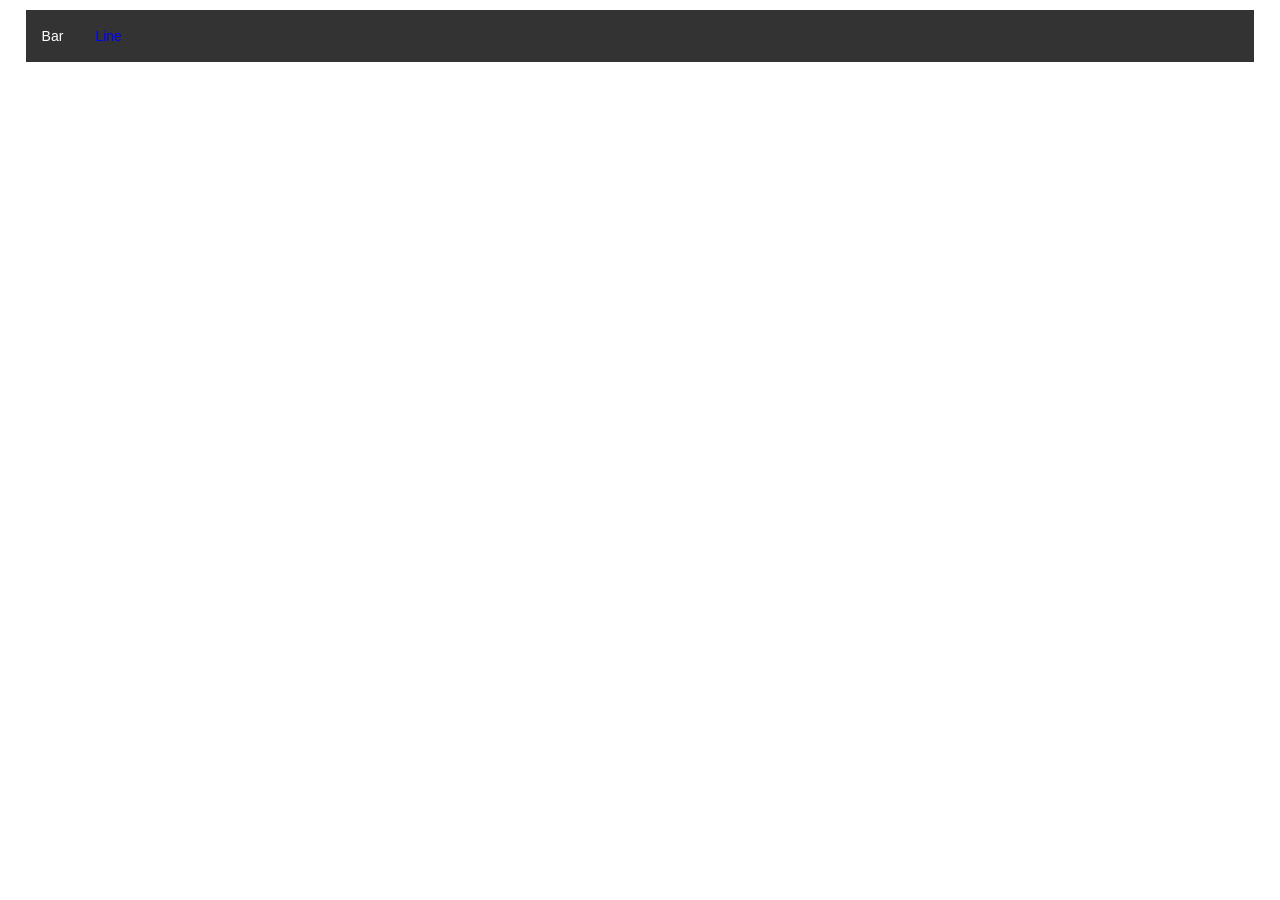
<file: LineChart.html>
<!DOCTYPE HTML>
<![if !IE]>
<html >
<head>

    <meta http-equiv="Content-Type" content="text/html; charset=UTF-8">
    <script   src="https://code.jquery.com/jquery-3.0.0.min.js"    crossorigin="true"></script>
    <script src="http://code.highcharts.com/highcharts.js"></script>
    <script src="http://code.highcharts.com/modules/exporting.js"></script>
    <link rel="stylesheet" href="//dhis2-cdn.org/v221/ext/resources/css/ext-plugin-gray.css" />
    <script src="//dhis2-cdn.org/v221/ext/ext-all.js"></script>

<body>

<script type="text/javascript">

    var result = [];
    var selectedText, selectedText1, selindicator, selindicator_text;
    var year2;
    var periodsStrChart5 = "-1";
    var startChart4Yr;
    var periodsStrChart5_1 = "-1";
    var childid;
    var endChart3Year, endChart3Month, startChart3Year, startChart3Period, endChart3Period, endChart4Period;
    var y1, y2;
    var lastyear_graph1, lastyear_graph2, year3_graph1, year3_graph2;
    var emfdrop, eyfdrop;
    var PeriodStrChart3, PeriodStrChart31;
    var result1 = [];
    var ou, year3_graph3;
    var array_dataElementsName = [];
    var desForChartTitle;
    var children = [];
    var result_indicatorGroup = [];
    var array_dataElements = [];
    var orgUnitname = [];
    var orgNode = "WCIF0Llr1a1";
    var group = [];
    var result_children = [];
    var orgUnitUidArray = [];
    var orgUnitUid = "-1";
    var PeriodStrChart4 = "-1";
    var PeriodStrChart4_pre = "-1";
    var selectedText_month, selectedText_yr;
    var orgUid, year3;
    var orgGroupUid = "X8OmQypUkRN";
    var url = window.location.href;
    var params = url.split('=');
    var gotPeriod = params[2];
    var groupname = [];
    var startInnovationMonth, startInnovationYear, startInnovationPeriod;
    var endInnovationMonth, endInnovationYear, endInnovationPeriod;
    var periodsStrInnovation = "-1";
    var periodsStrInnovation1 = "-1";
    var base = "";
    var periodsStr = "";
    var array_dataElementsStr = "-1";
    var periodsSt = "-1";
    var periodStr1;
    var s, e;
    var s1, e1;
    var pushPeriods = [];
    var showingTable = "datavalue1";
    jQuery(document).ready(function () {

        var query = decodeURIComponent(window.location.search);
        console.log("query"+ query);
        query = query.substring(1);
        var params = query.split("&");
        for (var i=0;i<params.length;i++) {
            var param = params[i].split("=");
            switch(param[0]) {
                case "cdegroupid":
                    cdegroupid = param[1];

                    break;
                case "cpeid":
                    cpeid = param[1];
                    break;
                case "cdegroupname":
                    cdegroupname = param[1];
                    break;

                case "cdeid":
                    cdeid = param[1];
                    break;
                case "corgid":
                    corgid = param[1];
                    break;
                case "corgname":
                    corgname = param[1];
                    break;

                    console.log("cpeid"+cpeid);
                    alert(cpeid);
            }
        }

        var element = $("#chart1"); // global variable
        var getCanvas; // global variable
//
//        console.log("degroupid"+ cdegroupid);
//        console.log("peid"+ cpeid);
        myFunction();
        // alert(peid+orgid+orgname);

        $.get("../../api/system/info", function (json) {
            base = json.contextPath;
            // validateReport();

            $("#btnExport").click(function (e) {
                window.open('data:application/vnd.ms-excel,' + encodeURIComponent($('#printing').html()));
                e.preventDefault();
            });
        });


        function myFunction(organisationUnits, tempOrgUnitUid, tempMonthUid, tempYearUid) {

            // apiChart1 = "../../api/analytics.json?dimension=dx:BqfDBU5j6TW;dhSa9E0X3WG;lrcmgT0Z9lX;mpRsGbc8hLd;VZltdU6ilDT;pR2CUVPNH4Z;r5OEqwXulPk&dimension=ou:sCU6B2ZOTYr;GY9dLYENyOU;AFkkfLBwuHc;sQeCnfgIko4;n5AQFbBKbVA;vMK14bK6V4P;rV0O78pYETp;uu7IpfKO1IA;jqvWOjpUOLE;BYyRgdEoYDd;rY3Q1VZtZpg&filter=pe:LAST_5_YEARS&displayProperty=NAME&outputIdScheme=CODE";
            apiChart1 = "../../api/analytics.json?dimension=dx:"+cdeid+"&dimension=ou:"+corgid+"&filter=pe:"+cpeid+"&displayProperty=NAME&outputIdScheme=CODE";


            createChart1({
                chartId: "chart1",
                //  title: titleDe,
                subtitle: "J"
            }, tempOrgUnitUid, tempMonthUid, tempYearUid);


            function createChart1(chartInfo, tempOrgUnitUid, tempMonthUid, tempYearUid) {
                // var count = tempMonthUid;
                var count = 10;
                $.getJSON(apiChart1, function (jsonRes) {
                    var json = standardlizeData_1(jsonRes, "ou");
                    var chartData = preparingDataforChart(json, count, "dx");

                    createBarCharts1(chartInfo.chartId, chartInfo.subtitle, chartData.xaxis, chartData.series);
                });
            }

            HighchartsHighcharts.theme = {
                colors: ['#058DC7', '#50B432', '#ED561B', '#DDDF00', '#24CBE5', '#64E572', '#FF9655', '#FFF263', '#6AF9C4'],
                chart: {
                    backgroundColor: {
                        linearGradient: {x1: 0, y1: 0, x2: 1, y2: 1},
                        stops: [
                            [0, 'rgb(255, 255, 255)'],
                            [1, 'rgb(240, 240, 255)']
                        ]
                    },
                    //borderWidth: 2,
                    plotBackgroundColor: 'rgba(255, 255, 255, .9)'
                    //plotShadow: true,
                    //plotBorderWidth: 1
                },
                title: {
                    style: {
                        color: '#000',
                        font: 'bold 16px "Trebuchet MS", Verdana, sans-serif'
                    }
                },
                subtitle: {
                    style: {
                        color: '#666666',
                        font: 'bold 12px "Trebuchet MS", Verdana, sans-serif'
                    }
                },
                tooltip: {
                    borderWidth: 0,
                    backgroundColor: 'rgba(219,219,216,0.8)',
                    shadow: false
                },
                legend: {
                    itemStyle: {
                        fontWeight: 'bold',
                        fontSize: '13px'
                    }
                },
                xAxis: {
                    gridLineWidth: 0,

                    lineColor: '#000',
                    // tickColor: '#000',
                    labels: {
                        style: {
                            color: '#000',
                            font: '11px Trebuchet MS, Verdana, sans-serif'
                        }
                    },
                    title: {
                        style: {
                            color: '#333',
                            fontWeight: 'bold',
                            fontSize: '12px',
                            fontFamily: 'Trebuchet MS, Verdana, sans-serif'

                        }
                    }
                },
                yAxis: {
                    minorTickInterval: 'auto',
                    lineColor: '#000',
                    gridLineWidth: 0,
                    minorGridLineWidth: 0,
                    lineWidth: 1,
                    labels: {
                        style: {
                            color: '#000',
                            font: '11px Trebuchet MS, Verdana, sans-serif'
                        }
                    },
                    title: {
                        style: {
                            color: '#333',
                            fontWeight: 'bold',
                            fontSize: '12px',
                            fontFamily: 'Trebuchet MS, Verdana, sans-serif'
                        }
                    }
                },
                plotOptions: {
                    candlestick: {
                        lineColor: '#404048'
                    }
                },
                legend: {
                    itemStyle: {
                        font: '9pt Trebuchet MS, Verdana, sans-serif',
                        color: 'black'

                    },
                    itemHoverStyle: {
                        color: '#039'
                    },
                    itemHiddenStyle: {
                        color: 'gray'
                    }
                },
                labels: {
                    style: {
                        color: '#99b'
                    }
                },


                // General
                background2: '#F0F0EA'

            };

            // Apply the theme
            Highcharts.setOptions(Highcharts.theme);


            function createBarCharts1(view, subtitleStr, xAxisCategoriesArr, dataSeriesArrO) {
                $("#" + view).highcharts({
                   /*chart: {
                        type: 'column'
                    },*/
                    title: {
                        text: "Period:"+cpeid
                    },
                    subtitle: {
                        text: xAxisCategoriesArr
                    },
                    xAxis: {
                        categories: xAxisCategoriesArr
                    },
                    yAxis: {
                        min: 0,
                        title: {
                            text: ''
                        }
                    },
					legend: {
								layout: 'vertical',
								align: 'right',
								verticalAlign: 'middle',
								borderWidth: 0
							},
                    tooltip: {
                        headerFormat: '<span style="font-size:10px">{point.key}</span><table>',
                        pointFormat: '<tr><td style="color:{series.color};padding:0">{series.name}: </td>' +
                        '<td style="padding:0"><b>{point.y:.1f}</b></td></tr>',
                        footerFormat: '</table>',
                        shared: true,
                        useHTML: true
                    },
                    plotOptions: {
                        column: {
                            pointPadding: 0.2,
                            borderWidth: 0,
                            dataLabels: {
                                enabled: true,
                                style: {
                                    fontWeight: 'bold',
                                    fontSize: "14px"
                                }
                            }
                        }
                    },

                    series: dataSeriesArrO
                });
				}

				
				
            function standardlizeData(jsonRes) {
                var json = jsonRes;
                /*  var datarows = json.rows;
                 var peArr = json.metaData.pe;
                 var facilityArr = json.metaData[facility];
                 var dataResult = [];

                 for (var i = 0; i < peArr.length; i++) {
                 var pe = peArr[i];
                 for (var j = 0; j < facilityArr.length; j++) {
                 var fa = facilityArr[j];
                 var search = false;
                 for (var k = 0; k < datarows.length; k++) {
                 if (datarows[k][0] == fa && datarows[k][1] == pe) {
                 search = true;
                 break;
                 }
                 }
                 if (!search) {
                 datarows.push([fa, pe, "0"]);
                 }
                 }
                 }
                 json.rows = datarows;
                 json.metaData.pe = peArr;
                 json.metaData[facility] = facilityArr;*/
                return json;
            }


            function standardlizeData_1(jsonRes,
                                        secondKey) {


                var json = jsonRes;
                var datarows = json.rows
                        ;
                var
                        peArr = json.metaData.
                                pe;
                var peArrNames = json.metaData.
                        names;
                var
                        facilityArr =
                                json.metaData[secondKey]
                        ;
                var dataResult = [];

                for (var i = 0; i < peArr.length; i++) {
                    var pe = peArr[i];
                    for (var j = 0; j < facilityArr.length; j++) {
                        var fa = facilityArr[j];
                        var search = false;
                        for (var k = 0; k < datarows.length; k++) {
                            if (datarows[k][0] == fa && datarows[k][1] == pe) {
                                search = true;
                                break;
                            }
                        }
                        if (!search) {
                            datarows.push([fa, pe, "0"]);
                        }
                    }
                }
                json.rows = datarows;
                json.metaData.pe = peArr;
                json.metaData[secondKey] = facilityArr;
                return json;
            }

            function sortDataRowsbyPeArr(json) {
                var datarows = json.rows;
                var peArr = json.metaData.pe;
                var dataResult = [];
                for (var i = 0; i < peArr.length; i++) {
                    var minPe = peArr[i];
                    //  for (var k = 0; k < facilityArr.length; k++) {
                    //  var minF = facilityArr[k];
                    for (var j = 0; j < datarows.length; j++) {
                        if (datarows[j][1] == minPe) {
                            dataResult.push(datarows[j]);
                        }
                        //}
                    }
                }
                return dataResult;
            }


            function sortDataRowsbyPeArr_1(json, secondKey) {
                var datarows = json.rows;
                var peArr = json.metaData.ou;
                var facilityArr = json.metaData[secondKey];
                var dataResult = [];
                for (var i = 0; i < peArr.length; i++) {
                    var minPe = peArr[i];
                    for (var j = 0; j < datarows.length; j++) {
                        if (datarows[j][1] == minPe) {
                            dataResult.push(datarows[j]);
                        }
                    }

                }
                return dataResult;
            }

            //rearrange json to fit into charts- without facility

            function preparingDataforChart(json, count, secondKey) {

                var peArr = json.metaData.dx;
                //var facilityArr = json.metaData["ou"];
                var facilityArr = json.metaData["ou"];
                var dataResult = sortDataRowsbyPeArr_1(json, secondKey);


                var xAxisCategoriesArr = [];
                for (var i = 0; i < peArr.length; i++) {
                    xAxisCategoriesArr.push(json.metaData.names[peArr[i]])
//                if (xAxisCategoriesArr.length >= count) break;
                }
                var dataSeriesArrO = [];

                for (var i = 0; i < facilityArr.length; i++) {
                    var name = json.metaData.names[facilityArr[i]];
                    var data = [];
                    for (var j = 0; j < dataResult.length; j++) {
                        if (dataResult[j][1] == facilityArr[i]) {
                            data.push(Number(dataResult[j][2]));
                            //if (data.length >= count) break;
                        }
                    }
                    var seriO = {
                        name: name,
                        data: data
                    }
                    dataSeriesArrO.push(seriO);
                }

                return {xaxis: xAxisCategoriesArr, series: dataSeriesArrO};
            }


            function swapAlternativePe(json) {
                var peArr = [];
                var mid = json.metaData.pe.length / 2;
                for (var i = 0; i < mid; i++) {
                    peArr.push(json.metaData.pe[i], json.metaData.pe[i + mid]);
                }
                json.metaData.pe = peArr;
                return json;
            }
        }

    });

    function getPeriodListBetweenTwoDates(startPeriod, endPeriod) {

        periodsStr += ";" + selectedText_yr;

        console.log("periodStr--" + periodsStr);
    }

    function generateChartData(index, arrayList) {
        if (index == arrayList.length) return;
        periodsStr = arrayList[index].per;
        newTitle = arrayList[index].title;
        var chartId = arrayList[index].chartId;
        DIsplayPeriodOnChart = arrayList[index].dispPeriod;

        $.get("../../api/analytics.json?dimension=dx:"+cdeid+"&dimension=ou:"+corgid+"&filter=pe:"+cpeid+"&displayProperty=NAME&outputIdScheme=CODE", function (json) {
            console.log("../../api/analytics.json?dimension=dx:"+cdeid+"&dimension=ou:"+corgid+"&filter=pe:"+cpeid+"&displayProperty=NAME&outputIdScheme=CODE");
            //  console.log("rows length for first url--" + json.rows.length);

            // code to set data correctly

            var orgUnitArr = [];
            var indicatorIDArr = [];
            var indicatorNameArr = [];
            var valueArr = [];
            var chartData = [];
            var datas = json.rows;

            for (var i = 0; i < json.metaData.dx.length; i++) {
                indicatorIDArr.push(json.metaData.dx[i]);
                indicatorNameArr.push(json.metaData.names[json.metaData.dx[i]]);
            }

            console.log("qqqqqqqqqqqqqqqqqqqqqqqqqqqqqqqqqq");
//                swapCol(indicatorIDArr, indicatorNameArr, datas, 3, 4);
//                swapCol(indicatorIDArr, indicatorNameArr, datas, 3, 5);

            var orgFixLength = (datas.length / indicatorIDArr.length);
//            for (var i = 0; i < json.metaData.ou.length; i++) {
            for (var i = 0; i < json.rows.length; i++) {


                orgUnitArr.push({"id":datas[i][1], "name": json.metaData.names[datas[i][1]]});
                var org = orgUnitArr[i].id;
                var item = [];
                for (var j = 0; j < datas.length; j++) {
                    if (org == datas[j][1]) {
                        item.push(datas[j][2]);
                    }
                }
                valueArr.push(item);
            }

            var itemChart = [];
            itemChart.push("ou");
            for (var i = 0; i < indicatorIDArr.length; i++) {
                itemChart.push(indicatorIDArr[i]);
            }
            chartData.push(itemChart);
            for (var i = 0; i < orgUnitArr.length; i++) {
                var itemChart = [];
                itemChart.push(orgUnitArr[i].id);
                for (var j = 0; j < valueArr[i].length; j++) {
                    itemChart.push(Number(valueArr[i][j]));

                }
                chartData.push(itemChart);
            }

            var items = [];
            for (var l = 0; l < datas.length; l += orgUnitArr.length) {
                // var item = [datas[l][2], datas[l + 1][2]];
                var item = [datas[l][2]];
                items.push(item);
            }

            result.length = 0;
            for (var i = 0; i < orgUnitArr.length; i++) {
                var flag = 0;
                for (var j = 0; j < datas.length; j++) {
                    if (orgUnitArr[i].id === datas[j][1]) {
                        flag = 1;
                        result.push(datas[j][2]);
                        break;
                    }
                }

                if (flag == 0) {
                    result[i] = 0;
                }
            }

            console.log("1st result--" + result);

        });

    }
    //******************************************************************************************************************
    // function getAllChildren(orgUid){

    function getFilteredOrgUnitList() {


        group.length = 0;
        $.get("../../api/organisationUnitGroups/" + orgGroupUid + ".json?fields=organisationUnits[id,name,shortName]", function (json3) {

            for (var i = 0; i < json3.organisationUnits.length; i++) {
                group.push(json3.organisationUnits[i].id);
                groupname.push(json3.organisationUnits[i].shortName);

            }

            console.log("group members id'S--" + group);
            console.log("group names---" + groupname);
            console.log("length of group" + group.length);

            var count = 0;
            for (var k = 0; k < group.length; k++) {
                orgUnitUid += ";" + group[k];
                orgUnitUidArray.push(group[k]);




                count++;
            }

            $.get("../../api/dataElementGroups.json?fields=id,name", function (json) {

                for (i = 0; i < json.dataElementGroups.length; i++) {
                    result_indicatorGroup.push(json.dataElementGroups[i].name);

                }


                //request to get dataElements from indicatorGroup(seleindicator) selected by user

                $.get("../../api/dataElementGroups/" + cpeid + ".json?fields=id,name,dataElements[id,name]", function (json) {


                    function createChartObj(periodChart, titleChart, displayPeriod) {
                        var res = {};
                        res.per = periodChart;
                        res.title = titleChart;
                        res.dispPeriod = displayPeriod;
                        res.chartId = 0;
                        return res;
                    }

                    var periodArrList = [
                        createChartObj(periodsStr, "",cpeid ),

                    ];
                    for (var i = 1; i <= periodArrList.length; i++) {
                        periodArrList[i - 1].chartId = "chart" + i;
                    }
                    generateChartData(0, periodArrList);
                    console.log("periodArrList"+periodArrList);

                })


            })
        })
    }
</script>
<script>


</script>
<style>
    svg {
        height: 240% !important;
    }

    .clearfix:after {
        content: ".";
        display: block;
        font-size: 0;
        line-height: 0;
        height: 0;
        clear: both;
        visibility: hidden;
    }

    .clearfix {
        display: inline-block;
    }

    * html .clearfix {
        height: 1%;
    }

    .clearfix {
        display: block;
    }

    body {
        margin: 0;
        -webkit-text-size-adjust: 100%;
        -moz-text-size-adjust: 100%;
        padding: 10px 2%;
        font: 14px/24px 'Open Sans', Helvetica, Arial, sans-serif;
        color: #000;
    }

    #printing {
        background: #FFF;
        width: 1200px;
        margin: 0 auto;
        border: solid 0px #E7E7E7;
        border-top: 5px solid #0088cc;
        border-radius: 6px;
        box-shadow: 0 0 3px rgba(0, 0, 0, 0.2), inset 0 4px 0 #ededed
    }

    #header {
        padding: 30px 20px;
        border-bottom: solid 1px #e0e0e0;
        margin-bottom: 20px;
        text-align: center;
        font-family: 'Open Sans', sans-serif;
    }

    section {
        padding: 0 20px 20px
    }

    .classname {
        display: block;
        padding: 20px;
        border: solid 2px #CCC;
        text-align: center;
    }

    .demo select {
        border: 2 !important;
        -webkit-appearance: none;
        -moz-appearance: none;
        background: #0088cc;
        width: 250px;
        text-indent: 0.01px;
        text-overflow: "";
        color: #FFF;
        border-radius: 15px;
        padding: 5px;
        box-shadow: inset 0 0 5px rgba(000, 000, 000, 0.5);
    }

    .button {
        background-color: #36648B;
        border: none;
        color: white;
        padding: 5px 15px;
        text-align: center;
        text-decoration: none;
        display: inline-block;
        font-size: 16px;
        margin: 4px 2px;
        cursor: pointer;
    }

    .demo select.balck {
        background-color: #000;
    }

    .demo select.option3 {
        border-radius: 10px 0;
    }

    #container {
        display: table;
        width: 100%;
        background: #FFFFFF;
    }

    #container > div {
        display: table-cell;
        padding: 1em;
        width: 100%;
    }

    #container > div:nth-child(2) {
        width: 100%;
        background: #FFFFFF;
    }

    #container2 {
        display: table;
        width: 100%;
        background: #FFFFFF;

    }

    #container2 > div {
        display: table-cell;
        padding: 1em;
        width: 50%;
    }

    #container2 > div:nth-child(2) {
        width: 50%;
        background: #FFFFFF;
    }

    #container3 {
        display: table;
        width: 100%;
        background: #FFFFFF;
    }

    #container3 > div {
        display: table-cell;
        padding: 1em;
        width: 50%;
    }

    #container3 > div:nth-child(2) {
        width: 50%;
        background: #FFFFFF;
    }

    #container4 {
        display: table;
        width: 100%;
        background: #FFFFFF;
    }

    #container4 > div {
        display: table-cell;
        padding: 1em;
        width: 50%;
    }

    #container4 > div:nth-child(2) {
        width: 50%;
        background: #FFFFFF;
    }

    #container5 {
        display: table;
        width: 100%;
        background: #FFFFFF;
    }

    #container5 > div {
        display: table-cell;
        padding: 1em;
        width: 50%;
    }

    #container5 > div:nth-child(2) {
        width: 50%;
        background: #FFFFFF;
    }

    #container6 {
        display: table;
        width: 100%;
        background: #FFFFFF;
    }

    #container6 > div {
        display: table-cell;
        padding: 1em;
        width: 50%;
    }

    #container6 > div:nth-child(2) {
        width: 50%;
        background: #FFFFFF;
    }

    .center {
        text-align: center;
    }

    .x-panel-header-text-default {
        color: #333333;
        font-family: tahoma, arial, verdana, sans-serif;
        font-size: 18px;
        font-weight: bold;
        line-height: 17px;
    }

    #co {
        width: 200px;
        height: 200px;
        position: relative;
        border: 1px solid black;
    }

    .box {
        border: 1px solid red;
        position: absolute;
        width: 20px;
        height: 20px;
    }

    .top {
        top: 0
    }

    .middle {
        top: 50%;
        margin-top: -10px; /*half of the .box height*/
    }

    .bottom {
        bottom: 0
    }

    .left {
        left: 0;
    }

    .center {
        left: 50%;
        margin-left: -10px; /*half of the .box width*/
    }

    .right {
        right: 0;
    }
	ul {
    list-style-type: none;
    margin: 0;
    padding: 0;
    overflow: hidden;
    background-color: #333;
}

li {
    float: left;
}

li a {
    display: block;
    color: white;
    text-align: center;
    padding: 14px 16px;
    text-decoration: none;
}

li a:hover {
    background-color: #111;
}

</style>

<div>
<ul>
  <li><a  href="#">Bar</a></li>
  <li><a  class="active	" style="color:blue;">Line</a></li>
</ul>

<div id="container" width="100%" height="600px" style="margin:0 auto">
    <div align="centre" id="chart1" ></div>
</div>
<div id=""></div>
</div>
</body>
</html>
</file>
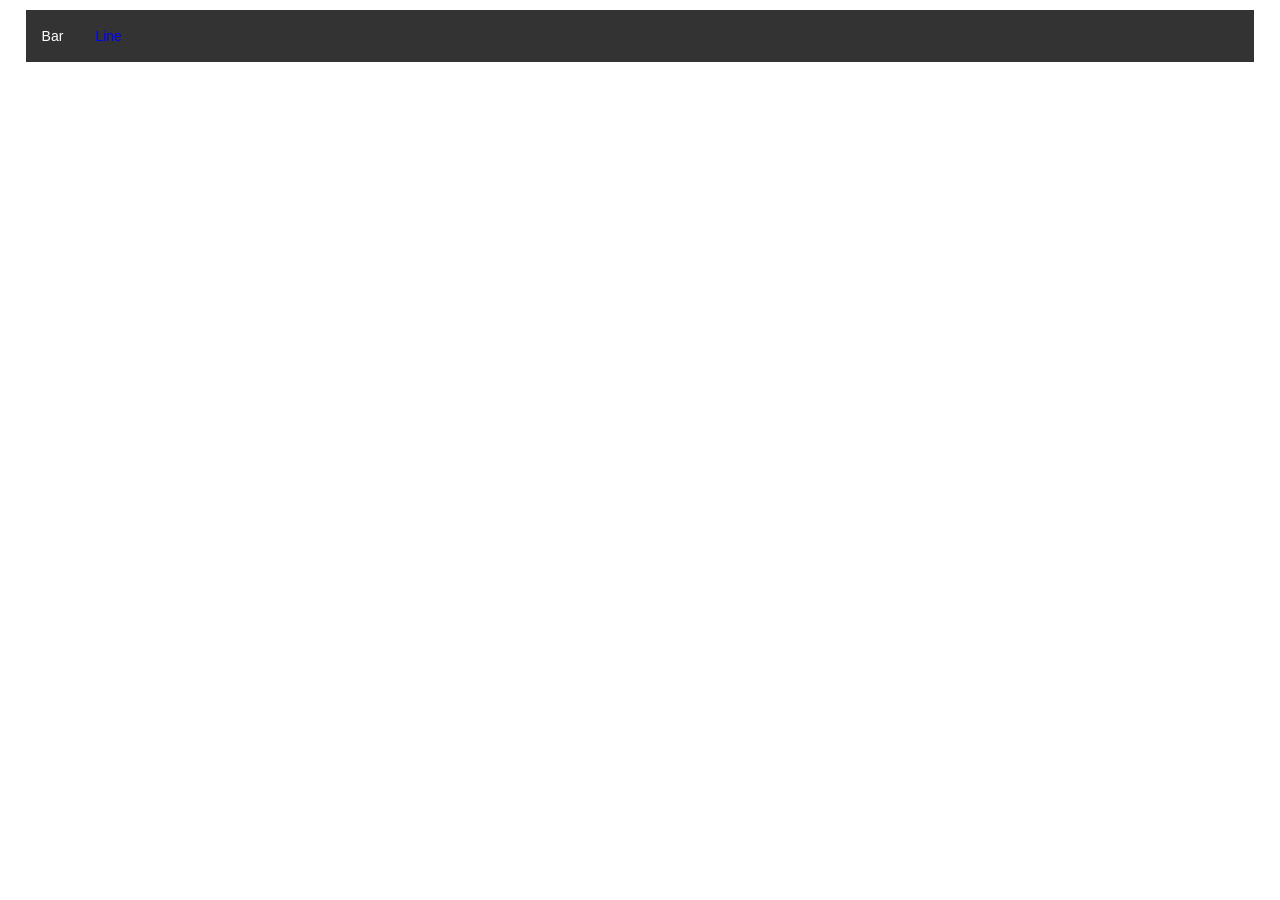
<file: polarchart.html>
<!DOCTYPE HTML>
<![if !IE]>
<html >
<head>

    <meta http-equiv="Content-Type" content="text/html; charset=UTF-8">
    <script   src="https://code.jquery.com/jquery-3.0.0.min.js"    crossorigin="true"></script>
    <script src="http://code.highcharts.com/highcharts.js"></script>
	<script src="https://code.highcharts.com/highcharts-more.js"></script>
    <script src="http://code.highcharts.com/modules/exporting.js"></script>
    <link rel="stylesheet" href="//dhis2-cdn.org/v221/ext/resources/css/ext-plugin-gray.css" />
    <script src="//dhis2-cdn.org/v221/ext/ext-all.js"></script>

<body>

<script type="text/javascript">

    var result = [];
    var selectedText, selectedText1, selindicator, selindicator_text;
    var year2;
    var periodsStrChart5 = "-1";
    var startChart4Yr;
    var periodsStrChart5_1 = "-1";
    var childid;
    var endChart3Year, endChart3Month, startChart3Year, startChart3Period, endChart3Period, endChart4Period;
    var y1, y2;
    var lastyear_graph1, lastyear_graph2, year3_graph1, year3_graph2;
    var emfdrop, eyfdrop;
    var PeriodStrChart3, PeriodStrChart31;
    var result1 = [];
    var ou, year3_graph3;
    var array_dataElementsName = [];
    var desForChartTitle;
    var children = [];
    var result_indicatorGroup = [];
    var array_dataElements = [];
    var orgUnitname = [];
    var orgNode = "WCIF0Llr1a1";
    var group = [];
    var result_children = [];
    var orgUnitUidArray = [];
    var orgUnitUid = "-1";
    var PeriodStrChart4 = "-1";
    var PeriodStrChart4_pre = "-1";
    var selectedText_month, selectedText_yr;
    var orgUid, year3;
    var orgGroupUid = "X8OmQypUkRN";
    var url = window.location.href;
    var params = url.split('=');
    var gotPeriod = params[2];
    var groupname = [];
    var startInnovationMonth, startInnovationYear, startInnovationPeriod;
    var endInnovationMonth, endInnovationYear, endInnovationPeriod;
    var periodsStrInnovation = "-1";
    var periodsStrInnovation1 = "-1";
    var base = "";
    var periodsStr = "";
    var array_dataElementsStr = "-1";
    var periodsSt = "-1";
    var periodStr1;
    var s, e;
    var s1, e1;
    var pushPeriods = [];
    var showingTable = "datavalue1";
    jQuery(document).ready(function () {

        var query = decodeURIComponent(window.location.search);
        console.log("query"+ query);
        query = query.substring(1);
        var params = query.split("&");
        for (var i=0;i<params.length;i++) {
            var param = params[i].split("=");
            switch(param[0]) {
                case "cdegroupid":
                    cdegroupid = param[1];

                    break;
                case "cpeid":
                    cpeid = param[1];
                    break;
                case "cdegroupname":
                    cdegroupname = param[1];
                    break;

                case "cdeid":
                    cdeid = param[1];
                    break;
                case "corgid":
                    corgid = param[1];
                    break;
                case "corgname":
                    corgname = param[1];
                    break;

                    console.log("cpeid"+cpeid);
                    alert(cpeid);
            }
        }

        var element = $("#chart1"); // global variable
        var getCanvas; // global variable
//
//        console.log("degroupid"+ cdegroupid);
//        console.log("peid"+ cpeid);
        myFunction();
        // alert(peid+orgid+orgname);

        $.get("../../api/system/info", function (json) {
            base = json.contextPath;
            // validateReport();

            $("#btnExport").click(function (e) {
                window.open('data:application/vnd.ms-excel,' + encodeURIComponent($('#printing').html()));
                e.preventDefault();
            });
        });


        function myFunction(organisationUnits, tempOrgUnitUid, tempMonthUid, tempYearUid) {

            // apiChart1 = "../../api/analytics.json?dimension=dx:BqfDBU5j6TW;dhSa9E0X3WG;lrcmgT0Z9lX;mpRsGbc8hLd;VZltdU6ilDT;pR2CUVPNH4Z;r5OEqwXulPk&dimension=ou:sCU6B2ZOTYr;GY9dLYENyOU;AFkkfLBwuHc;sQeCnfgIko4;n5AQFbBKbVA;vMK14bK6V4P;rV0O78pYETp;uu7IpfKO1IA;jqvWOjpUOLE;BYyRgdEoYDd;rY3Q1VZtZpg&filter=pe:LAST_5_YEARS&displayProperty=NAME&outputIdScheme=CODE";
            apiChart1 = "../../api/analytics.json?dimension=dx:"+cdeid+"&dimension=ou:"+corgid+"&filter=pe:"+cpeid+"&displayProperty=NAME&outputIdScheme=CODE";


            createChart1({
                chartId: "chart1",
                //  title: titleDe,
                subtitle: "J"
            }, tempOrgUnitUid, tempMonthUid, tempYearUid);


            function createChart1(chartInfo, tempOrgUnitUid, tempMonthUid, tempYearUid) {
                // var count = tempMonthUid;
                var count = 10;
                $.getJSON(apiChart1, function (jsonRes) {
                    var json = standardlizeData_1(jsonRes, "ou");
                    var chartData = preparingDataforChart(json, count, "dx");

                    createBarCharts1(chartInfo.chartId, chartInfo.subtitle, chartData.xaxis, chartData.series);
                });
            }

            HighchartsHighcharts.theme = {
                colors: ['#058DC7', '#50B432', '#ED561B', '#DDDF00', '#24CBE5', '#64E572', '#FF9655', '#FFF263', '#6AF9C4'],
                chart: {
                    backgroundColor: {
                        linearGradient: {x1: 0, y1: 0, x2: 1, y2: 1},
                        stops: [
                            [0, 'rgb(255, 255, 255)'],
                            [1, 'rgb(240, 240, 255)']
                        ]
                    },
                    //borderWidth: 2,
                    plotBackgroundColor: 'rgba(255, 255, 255, .9)'
                    //plotShadow: true,
                    //plotBorderWidth: 1
                },
                title: {
                    style: {
                        color: '#000',
                        font: 'bold 16px "Trebuchet MS", Verdana, sans-serif'
                    }
                },
                subtitle: {
                    style: {
                        color: '#666666',
                        font: 'bold 12px "Trebuchet MS", Verdana, sans-serif'
                    }
                },
                tooltip: {
                    borderWidth: 0,
                    backgroundColor: 'rgba(219,219,216,0.8)',
                    shadow: false
                },
                legend: {
                    itemStyle: {
                        fontWeight: 'bold',
                        fontSize: '13px'
                    }
                },
                xAxis: {
                    gridLineWidth: 0,

                    lineColor: '#000',
                    // tickColor: '#000',
                    labels: {
                        style: {
                            color: '#000',
                            font: '11px Trebuchet MS, Verdana, sans-serif'
                        }
                    },
                    title: {
                        style: {
                            color: '#333',
                            fontWeight: 'bold',
                            fontSize: '12px',
                            fontFamily: 'Trebuchet MS, Verdana, sans-serif'

                        }
                    }
                },
                yAxis: {
                    minorTickInterval: 'auto',
                    lineColor: '#000',
                    gridLineWidth: 0,
                    minorGridLineWidth: 0,
                    lineWidth: 1,
                    labels: {
                        style: {
                            color: '#000',
                            font: '11px Trebuchet MS, Verdana, sans-serif'
                        }
                    },
                    title: {
                        style: {
                            color: '#333',
                            fontWeight: 'bold',
                            fontSize: '12px',
                            fontFamily: 'Trebuchet MS, Verdana, sans-serif'
                        }
                    }
                },
                plotOptions: {
                    candlestick: {
                        lineColor: '#404048'
                    }
                },
                legend: {
                    itemStyle: {
                        font: '9pt Trebuchet MS, Verdana, sans-serif',
                        color: 'black'

                    },
                    itemHoverStyle: {
                        color: '#039'
                    },
                    itemHiddenStyle: {
                        color: 'gray'
                    }
                },
                labels: {
                    style: {
                        color: '#99b'
                    }
                },


                // General
                background2: '#F0F0EA'

            };

            // Apply the theme
            Highcharts.setOptions(Highcharts.theme);


            function createBarCharts1(view, subtitleStr, xAxisCategoriesArr, dataSeriesArrO) {
                $("#" + view).highcharts({
                   chart: {
						  polar: true
                    },
                    title: {
                        text: "Period:"+cpeid
                    },
					   pane: {
						startAngle: 0,
							endAngle: 360
						},
					 tooltip: {
                        //headerFormat: '<span style="font-size:10px">{point.key}</span><table>',
                        pointFormat: '<tr><td style="color:{series.color};padding:0">{series.name}: </td>' +
                        '<td style="padding:0"><b>{point.y:.1f}</b></td></tr>',
                      //  footerFormat: '</table>',
                       // shared: true,
                       // useHTML: true
                    },
                    subtitle: {
                        text: xAxisCategoriesArr
                    },
                   xAxis: {
                        categories: xAxisCategoriesArr
                    },
                    yAxis: {
                        min: 0,
                        title: {
                            text: ''
                        }
                    },
					legend: {
								layout: 'vertical',
								align: 'right',
								verticalAlign: 'middle',
								borderWidth: 0
							},
                   
                    plotOptions: {
                        pie: {
                            pointPadding: 0.2,
                            borderWidth: 0,
                            dataLabels: {
                                enabled: true,
                                style: {
                                    fontWeight: 'bold',
                                    fontSize: "14px"
                                }
                            }
                        }
                    },

                    series: dataSeriesArrO
                });
				}

				
				
            function standardlizeData(jsonRes) {
                var json = jsonRes;
                /*  var datarows = json.rows;
                 var peArr = json.metaData.pe;
                 var facilityArr = json.metaData[facility];
                 var dataResult = [];

                 for (var i = 0; i < peArr.length; i++) {
                 var pe = peArr[i];
                 for (var j = 0; j < facilityArr.length; j++) {
                 var fa = facilityArr[j];
                 var search = false;
                 for (var k = 0; k < datarows.length; k++) {
                 if (datarows[k][0] == fa && datarows[k][1] == pe) {
                 search = true;
                 break;
                 }
                 }
                 if (!search) {
                 datarows.push([fa, pe, "0"]);
                 }
                 }
                 }
                 json.rows = datarows;
                 json.metaData.pe = peArr;
                 json.metaData[facility] = facilityArr;*/
                return json;
            }


            function standardlizeData_1(jsonRes,
                                        secondKey) {


                var json = jsonRes;
                var datarows = json.rows
                        ;
                var
                        peArr = json.metaData.
                                pe;
                var peArrNames = json.metaData.
                        names;
                var
                        facilityArr =
                                json.metaData[secondKey]
                        ;
                var dataResult = [];

                for (var i = 0; i < peArr.length; i++) {
                    var pe = peArr[i];
                    for (var j = 0; j < facilityArr.length; j++) {
                        var fa = facilityArr[j];
                        var search = false;
                        for (var k = 0; k < datarows.length; k++) {
                            if (datarows[k][0] == fa && datarows[k][1] == pe) {
                                search = true;
                                break;
                            }
                        }
                        if (!search) {
                            datarows.push([fa, pe, "0"]);
                        }
                    }
                }
                json.rows = datarows;
                json.metaData.pe = peArr;
                json.metaData[secondKey] = facilityArr;
                return json;
            }

            function sortDataRowsbyPeArr(json) {
                var datarows = json.rows;
                var peArr = json.metaData.pe;
                var dataResult = [];
                for (var i = 0; i < peArr.length; i++) {
                    var minPe = peArr[i];
                    //  for (var k = 0; k < facilityArr.length; k++) {
                    //  var minF = facilityArr[k];
                    for (var j = 0; j < datarows.length; j++) {
                        if (datarows[j][1] == minPe) {
                            dataResult.push(datarows[j]);
                        }
                        //}
                    }
                }
                return dataResult;
            }


            function sortDataRowsbyPeArr_1(json, secondKey) {
                var datarows = json.rows;
                var peArr = json.metaData.ou;
                var facilityArr = json.metaData[secondKey];
                var dataResult = [];
                for (var i = 0; i < peArr.length; i++) {
                    var minPe = peArr[i];
                    for (var j = 0; j < datarows.length; j++) {
                        if (datarows[j][1] == minPe) {
                            dataResult.push(datarows[j]);
                        }
                    }

                }
                return dataResult;
            }

            //rearrange json to fit into charts- without facility

            function preparingDataforChart(json, count, secondKey) {

                var peArr = json.metaData.dx;
                //var facilityArr = json.metaData["ou"];
                var facilityArr = json.metaData["ou"];
                var dataResult = sortDataRowsbyPeArr_1(json, secondKey);


                var xAxisCategoriesArr = [];
                for (var i = 0; i < peArr.length; i++) {
                    xAxisCategoriesArr.push(json.metaData.names[peArr[i]])
//                if (xAxisCategoriesArr.length >= count) break;
                }
                var dataSeriesArrO = [];

                for (var i = 0; i < facilityArr.length; i++) {
                    var name = json.metaData.names[facilityArr[i]];
                    var data = [];
                    for (var j = 0; j < dataResult.length; j++) {
                        if (dataResult[j][1] == facilityArr[i]) {
                            data.push(Number(dataResult[j][2]));
                            //if (data.length >= count) break;
                        }
                    }
                    var seriO = {
                        name: name,
                        data: data
                    }
                    dataSeriesArrO.push(seriO);
                }

                return {xaxis: xAxisCategoriesArr, series: dataSeriesArrO};
            }


            function swapAlternativePe(json) {
                var peArr = [];
                var mid = json.metaData.pe.length / 2;
                for (var i = 0; i < mid; i++) {
                    peArr.push(json.metaData.pe[i], json.metaData.pe[i + mid]);
                }
                json.metaData.pe = peArr;
                return json;
            }
        }

    });

    function getPeriodListBetweenTwoDates(startPeriod, endPeriod) {

        periodsStr += ";" + selectedText_yr;

        console.log("periodStr--" + periodsStr);
    }

    function generateChartData(index, arrayList) {
        if (index == arrayList.length) return;
        periodsStr = arrayList[index].per;
        newTitle = arrayList[index].title;
        var chartId = arrayList[index].chartId;
        DIsplayPeriodOnChart = arrayList[index].dispPeriod;

        $.get("../../api/analytics.json?dimension=dx:"+cdeid+"&dimension=ou:"+corgid+"&filter=pe:"+cpeid+"&displayProperty=NAME&outputIdScheme=CODE", function (json) {
            console.log("../../api/analytics.json?dimension=dx:"+cdeid+"&dimension=ou:"+corgid+"&filter=pe:"+cpeid+"&displayProperty=NAME&outputIdScheme=CODE");
            //  console.log("rows length for first url--" + json.rows.length);

            // code to set data correctly

            var orgUnitArr = [];
            var indicatorIDArr = [];
            var indicatorNameArr = [];
            var valueArr = [];
            var chartData = [];
            var datas = json.rows;

            for (var i = 0; i < json.metaData.dx.length; i++) {
                indicatorIDArr.push(json.metaData.dx[i]);
                indicatorNameArr.push(json.metaData.names[json.metaData.dx[i]]);
            }

            console.log("qqqqqqqqqqqqqqqqqqqqqqqqqqqqqqqqqq");
//                swapCol(indicatorIDArr, indicatorNameArr, datas, 3, 4);
//                swapCol(indicatorIDArr, indicatorNameArr, datas, 3, 5);

            var orgFixLength = (datas.length / indicatorIDArr.length);
//            for (var i = 0; i < json.metaData.ou.length; i++) {
            for (var i = 0; i < json.rows.length; i++) {


                orgUnitArr.push({"id":datas[i][1], "name": json.metaData.names[datas[i][1]]});
                var org = orgUnitArr[i].id;
                var item = [];
                for (var j = 0; j < datas.length; j++) {
                    if (org == datas[j][1]) {
                        item.push(datas[j][2]);
                    }
                }
                valueArr.push(item);
            }

            var itemChart = [];
            itemChart.push("ou");
            for (var i = 0; i < indicatorIDArr.length; i++) {
                itemChart.push(indicatorIDArr[i]);
            }
            chartData.push(itemChart);
            for (var i = 0; i < orgUnitArr.length; i++) {
                var itemChart = [];
                itemChart.push(orgUnitArr[i].id);
                for (var j = 0; j < valueArr[i].length; j++) {
                    itemChart.push(Number(valueArr[i][j]));

                }
                chartData.push(itemChart);
            }

            var items = [];
            for (var l = 0; l < datas.length; l += orgUnitArr.length) {
                // var item = [datas[l][2], datas[l + 1][2]];
                var item = [datas[l][2]];
                items.push(item);
            }

            result.length = 0;
            for (var i = 0; i < orgUnitArr.length; i++) {
                var flag = 0;
                for (var j = 0; j < datas.length; j++) {
                    if (orgUnitArr[i].id === datas[j][1]) {
                        flag = 1;
                        result.push(datas[j][2]);
                        break;
                    }
                }

                if (flag == 0) {
                    result[i] = 0;
                }
            }

            console.log("1st result--" + result);

        });

    }
    //******************************************************************************************************************
    // function getAllChildren(orgUid){

    function getFilteredOrgUnitList() {


        group.length = 0;
        $.get("../../api/organisationUnitGroups/" + orgGroupUid + ".json?fields=organisationUnits[id,name,shortName]", function (json3) {

            for (var i = 0; i < json3.organisationUnits.length; i++) {
                group.push(json3.organisationUnits[i].id);
                groupname.push(json3.organisationUnits[i].shortName);

            }

            console.log("group members id'S--" + group);
            console.log("group names---" + groupname);
            console.log("length of group" + group.length);

            var count = 0;
            for (var k = 0; k < group.length; k++) {
                orgUnitUid += ";" + group[k];
                orgUnitUidArray.push(group[k]);




                count++;
            }

            $.get("../../api/dataElementGroups.json?fields=id,name", function (json) {

                for (i = 0; i < json.dataElementGroups.length; i++) {
                    result_indicatorGroup.push(json.dataElementGroups[i].name);

                }


                //request to get dataElements from indicatorGroup(seleindicator) selected by user

                $.get("../../api/dataElementGroups/" + cpeid + ".json?fields=id,name,dataElements[id,name]", function (json) {


                    function createChartObj(periodChart, titleChart, displayPeriod) {
                        var res = {};
                        res.per = periodChart;
                        res.title = titleChart;
                        res.dispPeriod = displayPeriod;
                        res.chartId = 0;
                        return res;
                    }

                    var periodArrList = [
                        createChartObj(periodsStr, "",cpeid ),

                    ];
                    for (var i = 1; i <= periodArrList.length; i++) {
                        periodArrList[i - 1].chartId = "chart" + i;
                    }
                    generateChartData(0, periodArrList);
                    console.log("periodArrList"+periodArrList);

                })


            })
        })
    }
</script>
<script>


</script>
<style>
    svg {
        height: 240% !important;
    }

    .clearfix:after {
        content: ".";
        display: block;
        font-size: 0;
        line-height: 0;
        height: 0;
        clear: both;
        visibility: hidden;
    }

    .clearfix {
        display: inline-block;
    }

    * html .clearfix {
        height: 1%;
    }

    .clearfix {
        display: block;
    }

    body {
        margin: 0;
        -webkit-text-size-adjust: 100%;
        -moz-text-size-adjust: 100%;
        padding: 10px 2%;
        font: 14px/24px 'Open Sans', Helvetica, Arial, sans-serif;
        color: #000;
    }

    #printing {
        background: #FFF;
        width: 1200px;
        margin: 0 auto;
        border: solid 0px #E7E7E7;
        border-top: 5px solid #0088cc;
        border-radius: 6px;
        box-shadow: 0 0 3px rgba(0, 0, 0, 0.2), inset 0 4px 0 #ededed
    }

    #header {
        padding: 30px 20px;
        border-bottom: solid 1px #e0e0e0;
        margin-bottom: 20px;
        text-align: center;
        font-family: 'Open Sans', sans-serif;
    }

    section {
        padding: 0 20px 20px
    }

    .classname {
        display: block;
        padding: 20px;
        border: solid 2px #CCC;
        text-align: center;
    }

    .demo select {
        border: 2 !important;
        -webkit-appearance: none;
        -moz-appearance: none;
        background: #0088cc;
        width: 250px;
        text-indent: 0.01px;
        text-overflow: "";
        color: #FFF;
        border-radius: 15px;
        padding: 5px;
        box-shadow: inset 0 0 5px rgba(000, 000, 000, 0.5);
    }

    .button {
        background-color: #36648B;
        border: none;
        color: white;
        padding: 5px 15px;
        text-align: center;
        text-decoration: none;
        display: inline-block;
        font-size: 16px;
        margin: 4px 2px;
        cursor: pointer;
    }

    .demo select.balck {
        background-color: #000;
    }

    .demo select.option3 {
        border-radius: 10px 0;
    }

    #container {
        display: table;
        width: 100%;
        background: #FFFFFF;
    }

    #container > div {
        display: table-cell;
        padding: 1em;
        width: 100%;
    }

    #container > div:nth-child(2) {
        width: 100%;
        background: #FFFFFF;
    }

    #container2 {
        display: table;
        width: 100%;
        background: #FFFFFF;

    }

    #container2 > div {
        display: table-cell;
        padding: 1em;
        width: 50%;
    }

    #container2 > div:nth-child(2) {
        width: 50%;
        background: #FFFFFF;
    }

    #container3 {
        display: table;
        width: 100%;
        background: #FFFFFF;
    }

    #container3 > div {
        display: table-cell;
        padding: 1em;
        width: 50%;
    }

    #container3 > div:nth-child(2) {
        width: 50%;
        background: #FFFFFF;
    }

    #container4 {
        display: table;
        width: 100%;
        background: #FFFFFF;
    }

    #container4 > div {
        display: table-cell;
        padding: 1em;
        width: 50%;
    }

    #container4 > div:nth-child(2) {
        width: 50%;
        background: #FFFFFF;
    }

    #container5 {
        display: table;
        width: 100%;
        background: #FFFFFF;
    }

    #container5 > div {
        display: table-cell;
        padding: 1em;
        width: 50%;
    }

    #container5 > div:nth-child(2) {
        width: 50%;
        background: #FFFFFF;
    }

    #container6 {
        display: table;
        width: 100%;
        background: #FFFFFF;
    }

    #container6 > div {
        display: table-cell;
        padding: 1em;
        width: 50%;
    }

    #container6 > div:nth-child(2) {
        width: 50%;
        background: #FFFFFF;
    }

    .center {
        text-align: center;
    }

    .x-panel-header-text-default {
        color: #333333;
        font-family: tahoma, arial, verdana, sans-serif;
        font-size: 18px;
        font-weight: bold;
        line-height: 17px;
    }

    #co {
        width: 200px;
        height: 200px;
        position: relative;
        border: 1px solid black;
    }

    .box {
        border: 1px solid red;
        position: absolute;
        width: 20px;
        height: 20px;
    }

    .top {
        top: 0
    }

    .middle {
        top: 50%;
        margin-top: -10px; /*half of the .box height*/
    }

    .bottom {
        bottom: 0
    }

    .left {
        left: 0;
    }

    .center {
        left: 50%;
        margin-left: -10px; /*half of the .box width*/
    }

    .right {
        right: 0;
    }
	ul {
    list-style-type: none;
    margin: 0;
    padding: 0;
    overflow: hidden;
    background-color: #333;
}

li {
    float: left;
}

li a {
    display: block;
    color: white;
    text-align: center;
    padding: 14px 16px;
    text-decoration: none;
}

li a:hover {
    background-color: #111;
}

</style>

<div>
<ul>
  <li><a  href="#">Bar</a></li>
  <li><a  class="active	" style="color:blue;">Line</a></li>
  
</ul>

<div id="container" width="100%" height="600px" style="margin:0 auto">
    <div align="centre" id="chart1" ></div>
</div>
<div id=""></div>
</div>
</body>
</html>
</file>
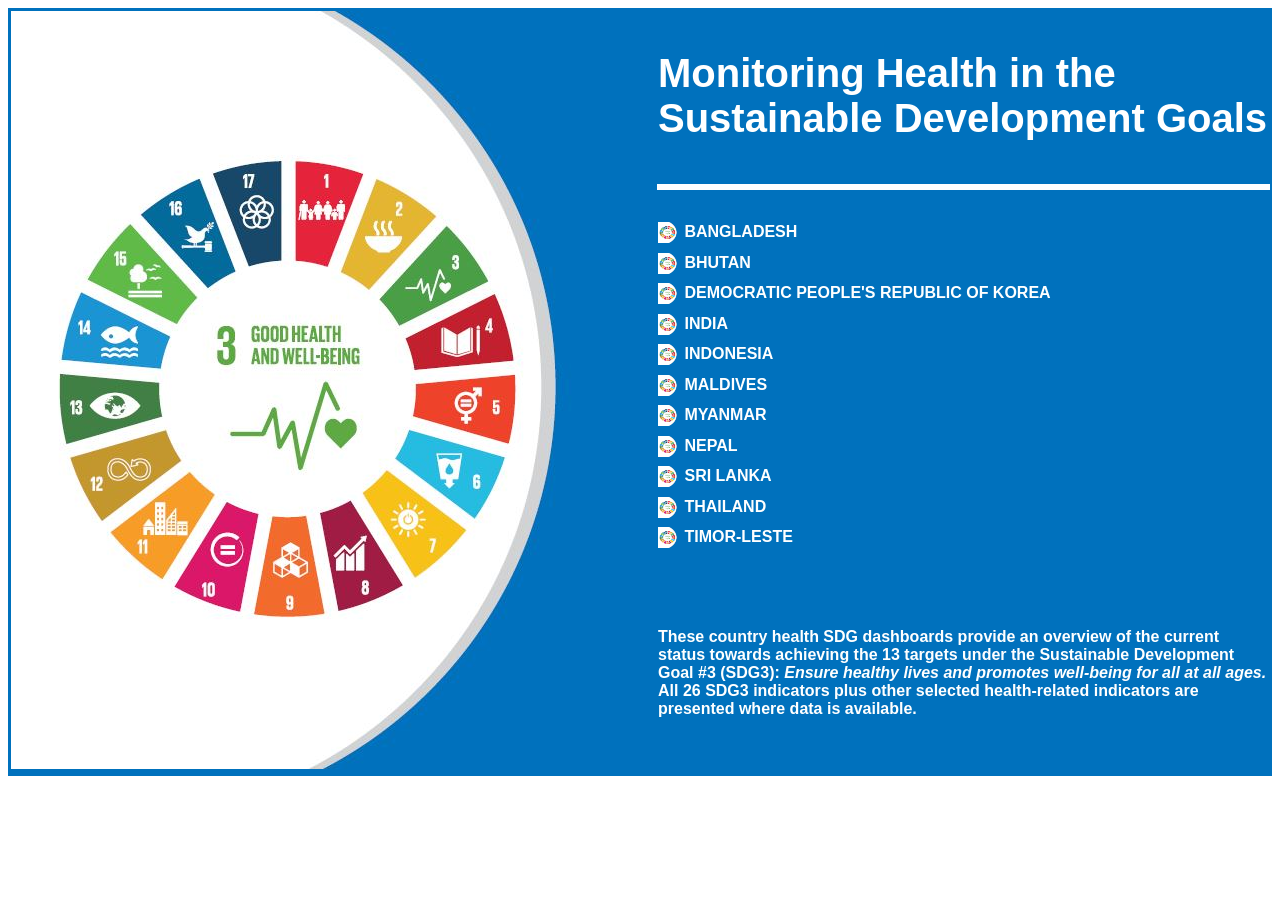
<file: SDGHome1.html>
﻿<!DOCTYPE html PUBLIC "-//W3C//DTD XHTML 1.0 Strict//EN" "http://www.w3.org/TR/xhtml1/DTD/xhtml1-strict.dtd">
<html xmlns="http://www.w3.org/1999/xhtml" xmlns:v="urn:schemas-microsoft-com:vml" xmlns:o="urn:schemas-microsoft-com:office:office">

<head>
<meta http-equiv="Content-Type" content="text/html; charset=utf-8" />
<title>Untitled 1</title>
<style type="text/css">
.style2 {
	background-color: #0071BD;
}
.style7 {
	color: #FFFFFF;
	line-height: 10px;
	font-family: Arial, Helvetica, sans-serif;
}
.style12 {
	background-color: #FFFFFF;
	height:4px;
	
}
.style13 {
	font-family: Arial, Helvetica, sans-serif;
}
.style15 {
	margin-right: 0px;
}
.style16 {
	font-family: Arial, Helvetica, sans-serif;
	font-size: 30pt;
}
.style17 {
	color: #FFFFFF;
	font-weight: bold;
}
</style>
</head>

<body>

<table style="width: 100%" class="style2">
	<tr>
		<td rowspan="17" style="width: 304px">
		<img src="./img/sdg_dashboard.JPG" width="643" height="758" class="style15" /></td>
		<td style="height: 56px">
		<font class="style17">
		<p style="text" class="style16" >
		Monitoring Health in the Sustainable Development Goals</p>
		</font>
		</td>
			</tr>
	
	
	
	<tr>
		<td valign="middle" class="style12" >
		</td>
	</tr>
	<tr>
		<td valign="middle" class="style13">
		&nbsp;</td>
	</tr>
	<tr>
		<td valign="middle" class="style13" >
		<span class="style13">
		<img src="./img/sdg_dashboard.JPG" width="22" height="21" style="vertical-align:middle"/></span>
		<a href="http://sebi.searo.who.int/t/HST/views/BAN_Monitoring-HealthSDGs/MonitoringthehealthSDG?:embed=Y&:customViews=y&:tabs=yes&:toolbar=y#3" style="text-decoration:none"> <span class="style7"><strong>BANGLADESH  
		</strong></span>  </a> </td>
	</tr>
	<tr>
		<td valign="middle" class="style13">
		<span class="style13">
		<img src="./img/sdg_dashboard.JPG" width="22" height="21" style="vertical-align:middle"/></span>
		<a href="http://sebi.searo.who.int/t/HST/views/BHU_Monitoring-HealthSDGs/MonitoringthehealthSDG?:embed=Y&:customViews=y&:tabs=yes&:toolbar=y#3" style="text-decoration:none"> <span class="style7"><strong>BHUTAN
		</strong></span>  </a> </td>
			</tr>
	<tr>
		<td valign="middle" class="style13">
		<span class="style13">
		<img src="./img/sdg_dashboard.JPG" width="22" height="21" style="vertical-align:middle"/></span>
		<a href="http://sebi.searo.who.int/t/HST/views/DPRK_Monitoring-HealthSDGs/MonitoringthehealthSDG?:embed=Y&:customViews=y&:tabs=yes&:toolbar=y#3" style="text-decoration:none"> <span class="style7">
		<strong>DEMOCRATIC PEOPLE'S REPUBLIC OF KOREA</strong></span></td>	</tr>
	<tr>
		<td valign="middle" class="style13">
		<span class="style13">
		<img src="./img/sdg_dashboard.JPG" width="22" height="21" style="vertical-align:middle"/></span>
		<a href="http://sebi.searo.who.int/t/HST/views/IND_Monitoring-HealthSDGs/MonitoringthehealthSDG?:embed=Y&:customViews=y&:tabs=yes&:toolbar=y#3" style="text-decoration:none"> <span class="style7">
		<strong>INDIA</strong></span></td>	</tr>
	<tr>
		<td valign="middle" class="style13">
		<span class="style13">
		<img src="./img/sdg_dashboard.JPG" width="22" height="21" style="vertical-align:middle"/></span>
		<a href="http://sebi.searo.who.int/t/HST/views/INO_Monitoring-HealthSDGs/MonitoringthehealthSDG?:embed=Y&:customViews=y&:tabs=yes&:toolbar=y#3" style="text-decoration:none"> <span class="style7">
		<strong>INDONESIA</strong></span></td>	</tr>
	<tr>
		<td valign="middle" class="style13">
		<span class="style13">
		<img src="./img/sdg_dashboard.JPG" width="22" height="21" style="vertical-align:middle"/></span>
		<a href="http://sebi.searo.who.int/t/HST/views/MAV_Monitoring-HealthSDGs/MonitoringthehealthSDG?:embed=Y&:customViews=y&:tabs=yes&:toolbar=y#3" style="text-decoration:none"> <span class="style7">
		<strong>MALDIVES</strong></span></td>	</tr>
	<tr>
		<td valign="middle" class="style13">
		<span class="style13">
		<img src="./img/sdg_dashboard.JPG" width="22" height="21" style="vertical-align:middle"/></span>
		<a href="http://sebi.searo.who.int/t/HST/views/MMR_Monitoring-HealthSDGs/MonitoringthehealthSDG?:embed=Y&:customViews=y&:tabs=yes&:toolbar=y#3" style="text-decoration:none"> <span class="style7">
		<strong>MYANMAR</strong></span></td>
	</tr>
	<tr>
		<td valign="middle" class="style13">
		<span class="style13">
		<img src="./img/sdg_dashboard.JPG" width="22" height="21" style="vertical-align:middle"/></span>
		<a href="http://sebi.searo.who.int/t/HST/views/NEP_Monitoring-HealthSDGs/MonitoringthehealthSDG?:embed=Y&:customViews=y&:tabs=yes&:toolbar=y#3" style="text-decoration:none"> <span class="style7">
		<strong>NEPAL</strong></span></td>	</tr>
	<tr>
		<td valign="middle" class="style13">
		<span class="style13">
		<img src="./img/sdg_dashboard.JPG" width="22" height="21" style="vertical-align:middle"/></span>
		<a href="http://sebi.searo.who.int/t/HST/views/SRL_Monitoring-HealthSDGs/MonitoringthehealthSDG?:embed=Y&:customViews=y&:tabs=yes&:toolbar=y#3" style="text-decoration:none"> <span class="style7">
		<strong>SRI LANKA</strong></span></td>	</tr>
	<tr>
		<td valign="middle" class="style13">
		<span class="style13">
		<img src="./img/sdg_dashboard.JPG" width="22" height="21" style="vertical-align:middle"/></span>
		<a href="http://sebi.searo.who.int/t/HST/views/THA_Monitoring-HealthSDGs/MonitoringthehealthSDG?:embed=Y&:customViews=y&:tabs=yes&:toolbar=y#3" style="text-decoration:none"> <span class="style7">
		<strong>THAILAND</strong></span></td>	</tr>
	<tr>
		<td valign="middle" class="style13">
		<span class="style13">
		<img src="./img/sdg_dashboard.JPG" width="22" height="21" style="vertical-align:middle"/></span>
		<a href="http://sebi.searo.who.int/t/HST/views/TLS_Monitoring-HealthSDGs/MonitoringthehealthSDG?:embed=Y&:customViews=y&:tabs=yes&:toolbar=y#3" style="text-decoration:none"> <span class="style7">
		<strong>TIMOR-LESTE</strong></span></td>	</tr>
	<tr>
		<td><br />
		<br />
		<font SIZE="3" COLOR="#ffffff" class="style13">
		<p ALIGN="LEFT"><strong>These country health SDG dashboards provide an overview 
		of the current status towards achieving the 13 targets under the 
		Sustainable Development Goal #3 (SDG3): <em>Ensure healthy lives and promotes well-being for all at 
		all ages.</em> All 26 SDG3 indicators plus other selected health-related indicators are presented where data is 
		available.</strong></p>
		</font>&nbsp;</td>
	</tr>
</table>

</body>

</html>
</file>
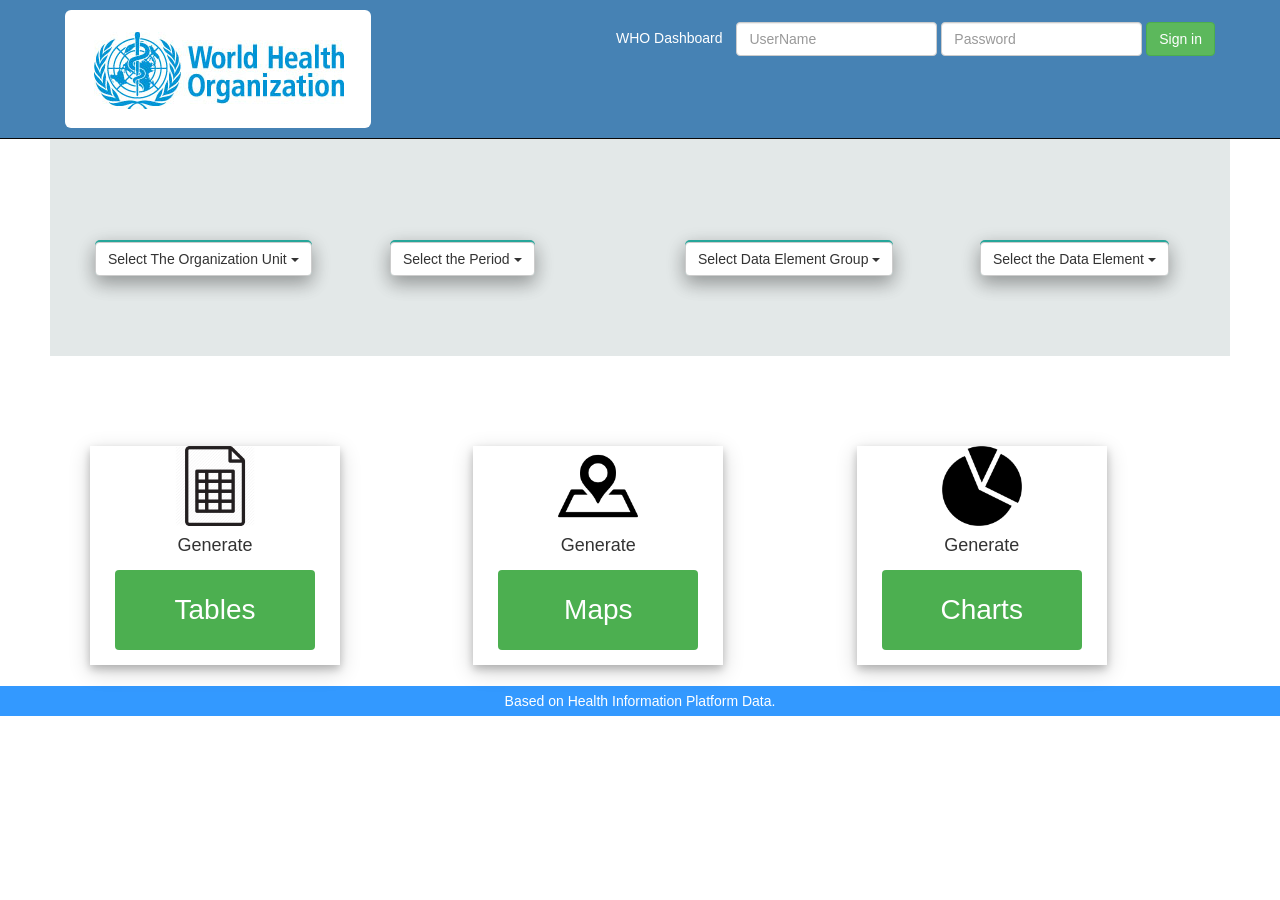
<file: test/publicdash.html>
<!DOCTYPE html>
<html>
<head>
    <link rel="stylesheet" href="//dhis2-cdn.org/v221/ext/resources/css/ext-plugin-gray.css" />
    <script src="//dhis2-cdn.org/v221/ext/ext-all.js"></script>
    <script src="//dhis2-cdn.org/v221/plugin/table.js"></script>
    <script   src="https://code.jquery.com/jquery-3.0.0.min.js"    crossorigin="true"></script>

  <title>WHO Dashboard</title>
  <meta charset="utf-8">
  <meta name="viewport" content="width=device-width, initial-scale=1">
  <link rel="stylesheet" href="http://maxcdn.bootstrapcdn.com/bootstrap/3.3.6/css/bootstrap.min.css">
  <script src="https://ajax.googleapis.com/ajax/libs/jquery/1.12.4/jquery.min.js"></script>
  <script src="http://maxcdn.bootstrapcdn.com/bootstrap/3.3.6/js/bootstrap.min.js"></script>  
	<link rel="stylesheet" type="text/css" href="./styles.css">

    <style>
	select{
    margin:40px;
    background: rgba(0,0,0,0.3);
    color:#896;
    text-shadow:0 1px 0 rgba(0,0,0,0.4);
}
        .dropbtn {
            background-color: #4CAF50;
            color: white;
            padding: 16px;
            font-size: 16px;
            border: none;
            cursor: pointer;
        }
        * {
            box-sizing: border-box;
        }
        .dropdown {
            display:inline-block;
            margin:30px;
            position: relative;
            padding:0;
            border:0;
            border-radius:5px;
            font-size:24px;
            font-weight:400;
            background:#26A69A;
            color:#FFF;
            box-shadow: 0px 8px 17px 0px rgba(0, 0, 0, 0.2), 0px 6px 20px 0px rgba(0, 0, 0, 0.19);
        }
        .dropdown > input{
            display:none;
            position:fixed;
            z-index:-2;
        }
        .dropdown > label{
            display: inline-block;
            max-width: 100%;
            margin-bottom: 5px;
            font-weight: 700;
        }
        .drop-ttl{
            font-weight:400;
            padding:5px 20px;
        }
        .dropdown ul {
            width:100%;
            font-weight:400;
            margin:0;
            padding:0;
            position:absolute;
            top:0;
            text-align:center;
            list-style-type:none;
            background:#FFF;
            color:#26A69A;
            box-shadow: 0px 8px 17px 0px rgba(0, 0, 0, 0.2), 0px 6px 20px 0px rgba(0, 0, 0, 0.19);
            border-radius:5px;
        }
        .dropdown ul >li{
            padding:5px 20px;
        }
        .dropdown ul > li > a{
            color:inherit;
            outline:0;
            text-decoration:none;
            cursor:pointer;
        }
        .dropdown ul > li:hover{
            background:#DEDEDE;
        }
        input[type="checkbox"]:checked ~ label > ul {
            display:none;
        }
        .dropdown {
            position: relative;
            display: inline-block;
        }

        .dropdown-content {
            height:235px;
            width:400px;
            display: none;
            position: absolute;
            right: 0;
            background-color: #f9f9f9;
            min-width: 160px;
            box-shadow: 0px 8px 16px 0px rgba(0,0,0,0.2);
        }

        .dropdown-content select {
            color: black;
            padding: 12px 16px;
            display:inline-block;
        }


        .dropdown:hover .dropdown-content {
            display: block;
        }

        .dropdown:hover .dropbtn {
            background-color: #3e8e41;
        }


        div.card {
            margin:10px;
            float:left;
            width: 250px;
            transition: 0.3s;
            box-shadow: 0 4px 8px 0 rgba(0, 0, 0, 0.2), 0 6px 20px 0 rgba(0, 0, 0, 0.19);
            text-align: center;
        }
        .card:hover {
            box-shadow: 0 8px 16px 0 rgba(0,0,0,0.2);
        }
        div.header {
            height:200px;
            background-color: #3399ff;
            color: white;
            padding: 10px;
            font-size: 40px;
        }

        div.container {
            padding: 10px;
        }


        div.cards {
            margin: 50px 10px 10px 20px;
            float:left;
            width: 830px;
            box-shadow: 0 4px 8px 0 rgba(0, 0, 0, 0.2), 0 6px 20px 0 rgba(0, 0, 0, 0.19);
            text-align: center;
        }
        div.header1 {

            width:500px;
            background-color: #4CAF50;
            color: #4CAF50;
            padding: 10px;
            font-size: 40px;
        }



        #header1
        {
            position:relative;
            background-color:#3399ff;
            color:white;
            text-align:center;
            padding:8px;
        }

        #nav {
            line-height:30px;
            background-color:#eeeeee;
            height:700px;
            width:200px;
            float:left;
            padding:5px;
        }
        #section {
            width:350px;
            float:left;
            padding:10px;
        }
        #footer {
            background-color:#3399ff;
            color:white;
            clear:both;
            text-align:center;
            padding:5px;
        }
        #form{
            position: absolute;
            top: 0px;
            right:0px;
            width: 200px;
            height: 100px;
        }
        #img{
            float:left;
            position:relative;
            border: 1px solid black;
            width: 300px;
            height: 108px;
        }

        .card1 {
            margin:10px;
            float:left;
            box-shadow: 0 4px 8px 0 rgba(0,0,0,0.2);
            transition: 0.3s;
            width:790px;
        }

        .card1:hover {
            box-shadow: 0 8px 16px 0 rgba(0,0,0,0.2);
        }

        .container1 {
            padding: 2px 16px;
        }

        #drop1{
            background-color: #f9f9f9;
            min-width: 250px;
            box-shadow: 0px 8px 16px 0px rgba(0,0,0,0.2);

        } #drop2{
            background-color: #f9f9f9;
            min-width: 250px;
            box-shadow: 0px 8px 16px 0px rgba(0,0,0,0.2);

        } #drop3{
            background-color: #f9f9f9;
            min-width: 250px;
            box-shadow: 0px 8px 16px 0px rgba(0,0,0,0.2);

        } #drop4{
            background-color: #f9f9f9;
            min-width: 250px;
            box-shadow: 0px 8px 16px 0px rgba(0,0,0,0.2);

        }
        #p1{
            display: inline-block;
            margin:10px;
        }
        fieldset{
            display: block;
            padding-top: 0.001em;
            border:0px;
        }

        legend{
            font-size:12px;
        }
    </style>
</head>
<body>
<script>
     var peid,orgid;
    var base = "http://hospdev.hispindia.org/dhis_searo/";
	var orgname;
    var deids=[],denames=[];
    var arr;
    var degroupid,degroupname,dename,deid;
    // Login - if OK, call the setLinks function

    Ext.onReady( function() {
	
        //document.getElementById("drop1").multiple = false;
        Ext.Ajax.request({
            url: base + "dhis-web-commons-security/login.action",
            method: "POST",
            params: { j_username: "admin", j_password: "district" },

        });


        $.post('http://hospdev.hispindia.org/dhis_searo/dhis-web-commons-security/login.action', {
            'j_username': 'admin',
            'j_password': 'district'
        },function(data,status,xhr){
            console.log(data);
            console.log(status);
            console.log(xhr);
            $.getJSON("http://hospdev.hispindia.org/dhis_searo/api/organisationUnits.json?fields=id,name&level=3", function (data) {
                $.each(data.organisationUnits, function (index, item) {
                    $('#drop1').append(
                            $('<option></option>').val(item.id).html(item).text(item.name)
                    );
                });

            });

            $.getJSON("http://hospdev.hispindia.org/dhis_searo/api/dataElementGroups.json?fields=id,name,dataElementGroups[id,name]", function(data){
                $.each(data.dataElementGroups, function (index, item) {
                    $('#drop3').append(
                            $('<option></option>').val(item.id).html(item).text(item.name)
                    );
                });
            });
            $("#drop2").change(function () {
			     var selected = $("#drop2 option:selected");
                peid = "";
                selected.each(function () {
                    peid += ";" + $(this).val();
                });
            });

            $("#drop3").change(function () {
                degroupname = $(this).find("option:selected").text();

                degroupid = $(this).find("option:selected").val();
               

                $.getJSON("http://hospdev.hispindia.org/dhis_searo/api/dataElementGroups/"+degroupid+".json?fields=dataElements[id,name]", function(data){
                    $.each(data.dataElements, function (index, item) {
                       // deids.push(item.id);
                        //denames.push(item.name);

                        $('#drop4').append(
                                $('<option></option>').val(item.id).html(item).text(item.name)
                        );

                    });
                });
            });
            $("#drop4").change(function () {
				     var selected = $("#drop4 option:selected");
                dename = "";
                deid = "";
                selected.each(function () {
                    deid   +=";"+ $(this).val();
                    dename += ";"+$(this).text();

				});
				arr=[];
				    arr.push({"id":deid,"name":dename});
                //getFilteredOrgUnitList();
console.log("Data Elements"+ arr);
});

            $("#drop1").change(function () {
			     var selected = $("#drop1 option:selected");
                 orgid = "";
                selected.each(function () {
                    orgid += ";" + $(this).val();
                });

                orgname = $(this).find("option:selected").text();

               // orgid += $(this).find("option:selected").val()+";";
                console.log("org id"+orgid);
             
            });
            //window.location.assign("http://hospdev.hispindia.org/dhis_searo/api")
        });


    });
    function showtable(){
        console.log("peidpeid"+peid);
        console.log("array:"+arr);

        console.log("Deids after:"+ deids);

        DHIS.getTable({
            "columns": [
                {
                    "dimension": "dx",
                    "items": arr
                }
            ],
            "rows": [
                {
                    "dimension": "pe",
                    "items": [
                        {
                            "id": peid
                        }
                    ]
                },
                {
                    "dimension": "ou",
                    "items": [
                        {
                            "id": orgid,
                            "name": orgname
                        }
                    ]
                }

            ],
            "filters": null,
            "url": "http://localhost:8080/dhis",
            "el": "table1"
        });

        var divText = document.getElementById("table1").innerHTML;
        var myWindow = window.open('', '', 'width=400,height=300');
        var doc = myWindow.document;
        doc.open();
        doc.write(divText);
        doc.close();
    }


</script>    
<nav class="navbar navbar-inverse navbar-fixed-top ">

  <div class="container">
    <div class="navbar-header">
      <button type="button" class="navbar-toggle collapsed" data-toggle="collapse" data-target="#navbar" aria-expanded="false" aria-controls="navbar">
        <span class="sr-only">Toggle navigation</span>
        <span class="icon-bar"></span>
        <span class="icon-bar"></span>
        <span class="icon-bar"></span>
      </button>
      <img  class="img-rounded" src="./img/who-logo.png" alt="WHO" >
    </div>

    <div id="navbar" class="navbar-collapse collapse">

      <form class="navbar-form navbar-right">
        <p id="p1">WHO Dashboard</p>
        <div class="form-group">
          <input type="text" placeholder="UserName" class="form-control">
        </div>
        <div class="form-group">
          <input type="password" placeholder="Password" class="form-control">
        </div>
        <button type="submit" class="btn btn-success">Sign in</button>
      </form>
    </div><!--/.navbar-collapse -->
  </div>
</nav>



<div class="container">
  <!-- Example row of columns -->
  <div class="row">
 
    <div class="col-md-3" >
      <div class="dropdown">
        <button class="btn btn-default dropdown-toggle" type="button" id="dropdownMenu1" data-toggle="dropdown" aria-haspopup="true" aria-expanded="true">
    Select The Organization Unit
          <span class="caret"></span>
        </button>
        <select class="dropdown-menu" id="drop1" aria-labelledby="dropdownMenu1" multiple>
    
        </select>
      </div>
    </div>

    <div class="col-md-3">

      <div class="dropdown">
        <button class="btn btn-default dropdown-toggle" type="button" id="dropdownMenu1" data-toggle="dropdown" aria-haspopup="true" aria-expanded="true">
        Select the Period
          <span class="caret"></span>
        </button>
        <select class="dropdown-menu" id="drop2" aria-labelledby="dropdownMenu1" multiple>
             <option value="2016">2016</option>
                    <option value="2015">2015</option>
                    <option value="2014">2014</option>
                    <option value="2013">2013</option>
                    <option value="2012">2012</option>
                    <option value="2011">2011</option>
                    <option value="2010">2010</option>
        </select>
      </div>
    </div>

   
	
	<div class="col-md-3">
      <div class="dropdown">
        <button class="btn btn-default dropdown-toggle" type="button" id="dropdownMenu1" data-toggle="dropdown" aria-haspopup="true" aria-expanded="true">
     Select Data Element Group
          <span class="caret"></span>
        </button>
        <select class="dropdown-menu" id="drop3" aria-labelledby="dropdownMenu1" multiple>
       
        </select>
      </div>
    </div>
	   <div class="col-md-3">
      <div class="dropdown">
        <button class="btn btn-default dropdown-toggle" type="button" id="dropdownMenu1" data-toggle="dropdown" aria-haspopup="true" aria-expanded="true">
       Select the Data Element
          <span class="caret"></span>
        </button>
        <select class="dropdown-menu" id="drop4" aria-labelledby="dropdownMenu1" multiple>
   
        </select>
      </div>
    </div>  
  </div>


</div>

<div class="container">
  <div class="col-md-4" >
    <div class="card">
      <img class="card-img-top" src="./img/table.png" alt="Card image cap" height="80px" width="80px" align="centre">
      <div class="card-block">
        <h4 class="card-title" text-align="center">Generate</h4>
        <p class="card-text"><button class="button" style="vertical-align:middle" onclick="window.open('newtab.html?arr='+encodeURIComponent(JSON.stringify(arr))+'&peid='+peid+'&orgid='+orgid+'&orgname='+orgname)"><span>Tables</span></button></p>
      </div>
    </div>
  </div>
  <div class="col-md-4" >
    <div class="card">
      <img class="card-img-top" src="./img/map.png" alt="Card image cap" height="80px" width="80px">
      <div class="card-block">
        <h4 class="card-title" text-align="center">Generate</h4>
        <p class="card-text"><button class="button" style="vertical-align:middle"><span>Maps</span></button></p>
      </div>
    </div>
  </div>
  <div class="col-md-4" >
    <div class="card">
      <img class="card-img-top" src="./img/chart.png" alt="Card image cap" height="80px" width="80px">
      <div class="card-block">
        <h4 class="card-title" text-align="center">Generate</h4>
        <p class="card-text"><button class="button" style="vertical-align:middle"><span>Charts</span></button></p>
      </div>
    </div>
    <div class="col-md-4" >
    </div>
  </div>
</div>


<div id="footer">

    Based on Health Information Platform Data.
</div>

</body>
</html>
</file>
<file: test/styles.css>
.navbar{
	background-color:#4682B4;
}
.container>.row{
padding-top:200px;
padding-bottom:50px;
background-color:#e3e8e8;
}
#p1{
	color:white;
	text-align:center;
}
.button {
  display: inline-block;
  border-radius: 4px;
  background-color: #4CAF50;
  border: none;
  color: #FFFFFF;
  text-align: center;
  font-size: 28px;
  padding: 20px;
  width: 200px;
  transition: all 0.5s;
  cursor: pointer;
  margin: 5px;
}

.button span {
  cursor: pointer;
  display: inline-block;
  position: relative;
  transition: 0.5s;
}

.button span:after {
  content: '';
  position: absolute;
  opacity: 0;
  top: 0;
  right: -20px;
  transition: 0.5s;
}

.button:hover span {
  padding-right: 25px;
}

.button:hover span:after {
  opacity: 1;
  right: 0;
}

h2 {
    text-align: center;
    margin: 30px 0;
}
.card-group {
  width: 100%;
  max-width: 500px;
  margin: 0 auto 100px;
}
h4.title {
  text-align: center;
}
.container>.col-md-4{
	padding-top:60px;
}
</file>
